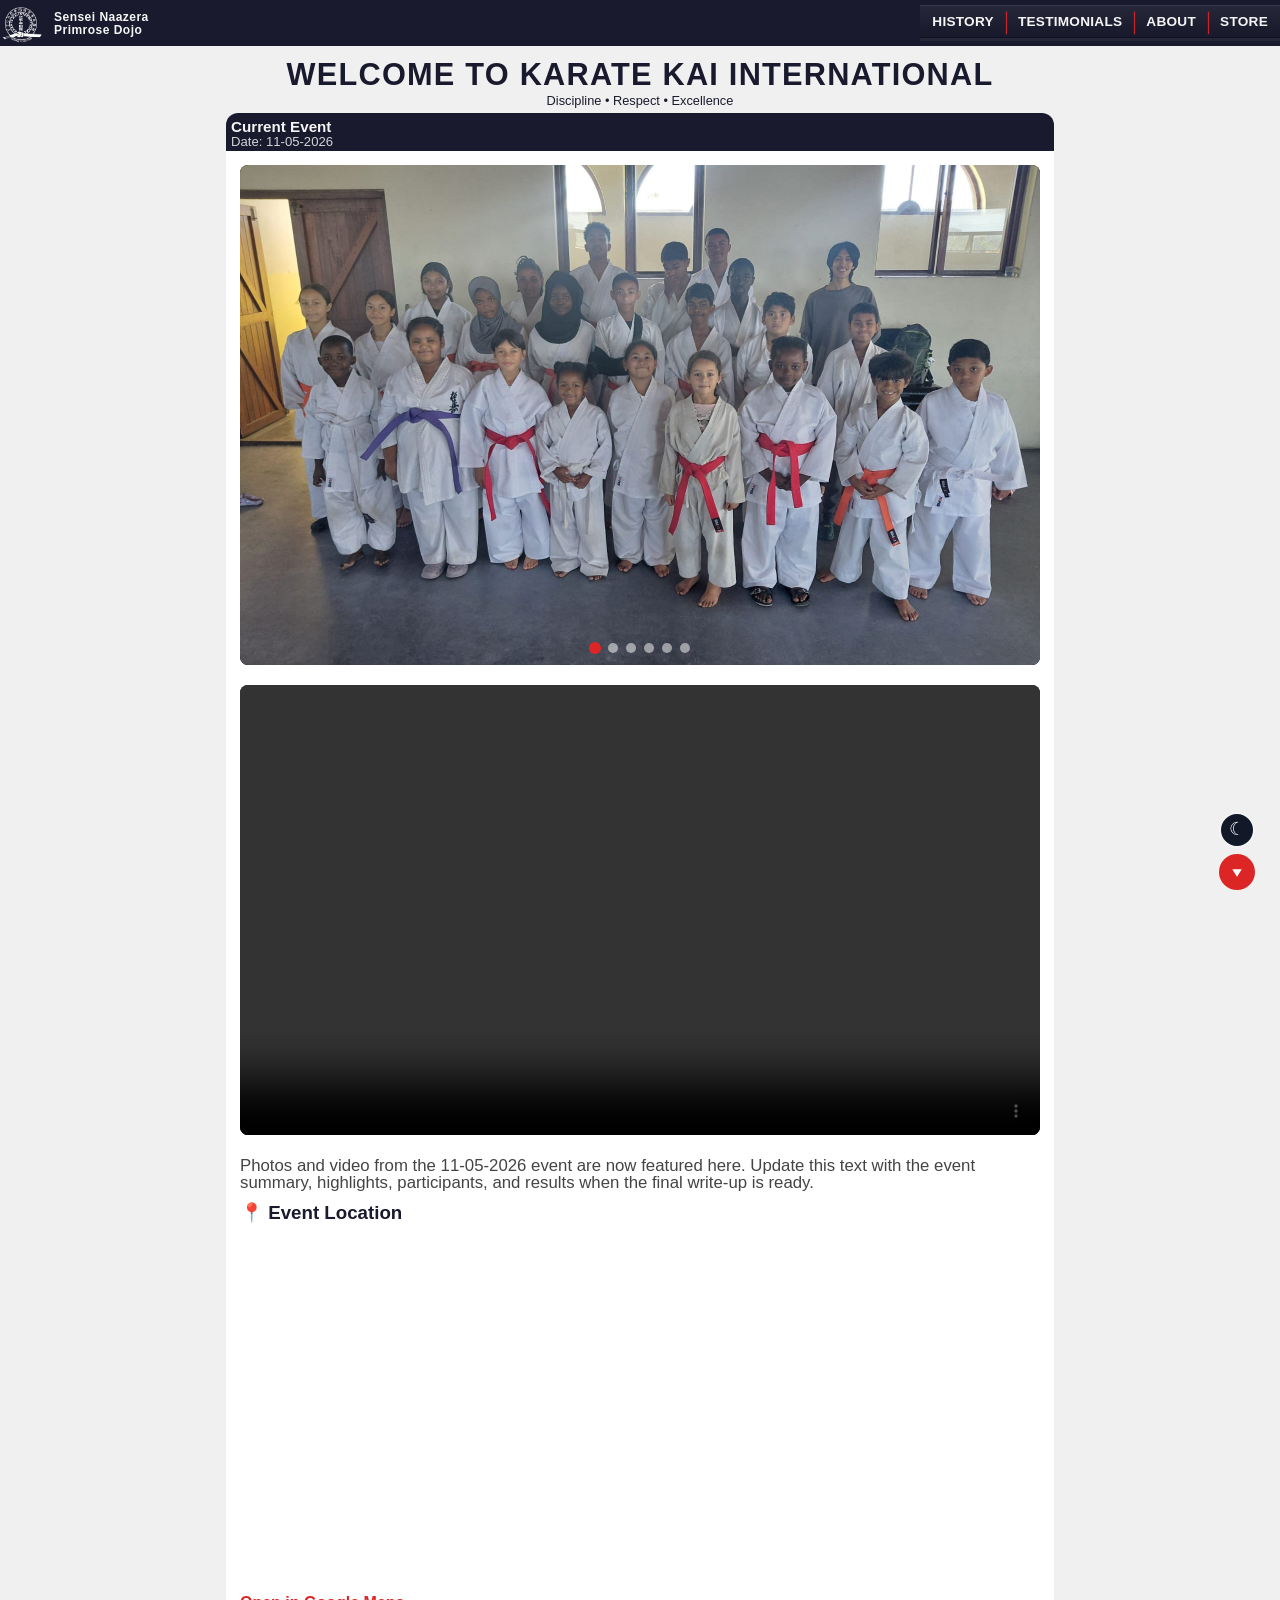
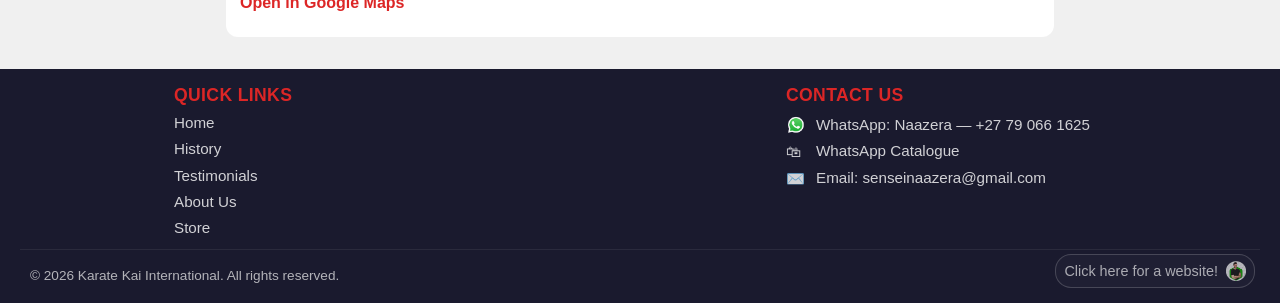
<file: index.html>
<!DOCTYPE html>
<html lang="en">
<head>
  <meta charset="UTF-8">
  <meta name="viewport" content="width=device-width, initial-scale=1.0">
  <meta name="description" content="Karate Kai International is a Cape Town dojo teaching karate, self-defence and discipline under Sensei Naazera Primrose. Discover classes, reviews, events, and training gear.">
  <meta name="keywords" content="Karate dojo, martial arts, Cape Town karate, Sensei Naazera Primrose, self defence, karate classes, dojo store, testimonials">
  <meta name="author" content="Karate Kai International">
  <meta name="robots" content="index, follow">
  <meta name="theme-color" content="#1a1a2e">
  <meta property="og:site_name" content="Karate Kai International">
  <meta property="og:type" content="website">
  <meta property="og:title" content="Home — Karate Kai International">
  <meta property="og:description" content="Karate Kai International is a Cape Town dojo teaching karate, self-defence and discipline under Sensei Naazera Primrose. Discover classes, reviews, events, and training gear.">
  <meta property="og:url" content="http://127.0.0.1:8000/index.html">
  <meta property="og:image" content="http://127.0.0.1:8000/Assets/logos/Dark%20mode%20browser%20tab%20logo.png">
  <meta name="twitter:card" content="summary_large_image">
  <meta name="twitter:title" content="Home — Karate Kai International">
  <meta name="twitter:description" content="Karate Kai International is a Cape Town dojo teaching karate, self-defence and discipline under Sensei Naazera Primrose. Discover classes, reviews, events, and training gear.">
  <link rel="preconnect" href="https://cdn.plyr.io">
  <title>Home — Karate Kai International</title>
  <link rel="icon" type="image/png" href="Assets/logos/Light%20mode%20browser%20tab%20logo.png" media="(prefers-color-scheme: light)">
  <link rel="icon" type="image/png" href="Assets/logos/Dark%20mode%20browser%20tab%20logo.png" media="(prefers-color-scheme: dark)">
  <!-- EDITOR: Change the <title> and site-name below to your dojo name -->
  <link rel="stylesheet" href="css/styles.css?v=29">
  <link rel="stylesheet" href="https://cdn.plyr.io/3.7.8/plyr.css">
  <script type="application/ld+json">
  {
    "@context": "https://schema.org",
    "@type": "SportsActivityLocation",
    "name": "Karate Kai International",
    "description": "Karate dojo teaching martial arts, self-defence, and discipline in Cape Town under Sensei Naazera Primrose.",
    "url": "http://127.0.0.1:8000/",
    "logo": "http://127.0.0.1:8000/Assets/logos/Dark%20mode%20browser%20tab%20logo.png",
    "sameAs": ["https://www.google.com/maps/place/karate+Kai+International/@-33.9837706,18.5485368,17z/"]
  }
  </script>
</head>
<body>

  <!-- ========== HEADER / NAV ========== -->
  <header class="site-header">
    <div class="header-container">
      <div class="site-identity">
        <a href="index.html" class="logo-area">
          <!-- EDITOR: Replace the src below with your logo file, e.g. Assets/logo.png -->
          <img src="Assets/logos/Dark%20mode%20browser%20tab%20logo.png" alt="Dojo Logo" onerror="this.style.display='none'">
          <span class="site-subname">Sensei Naazera Primrose&nbsp;Dojo</span>
        </a>
      </div>

      <button class="hamburger" aria-label="Toggle navigation">
        <span></span><span></span><span></span>
      </button>

      <nav class="main-nav">
        <ul>
          <li><a href="history.html">History</a></li>
          <li><a href="testimonials.html">Testimonials</a></li>
          <li><a href="about.html">About</a></li>
          <li><a href="store.html">Store</a></li>
        </ul>
      </nav>
    </div>
  </header>

  <!-- ========== HERO ========== -->
  <section class="hero">
    <!-- EDITOR: Change the dojo name and tagline below -->
    <h1>Welcome to Karate Kai International</h1>
    <p>Discipline • Respect • Excellence</p>
  </section>

  <!-- ========== CURRENT EVENTS ========== -->
  <main class="section">
    <!-- ===== EVENT 1 (copy this block for each new event) ===== -->
    <div class="current-event" id="event-1">
      <div class="event-header">
        <!-- EDITOR: Update the event title and date -->
        <h2>Current Event</h2>
        <p class="event-date">Date: 11-05-2026</p>
      </div>

      <div class="event-body">

        <!-- --- Image Carousel --- -->
        <div class="carousel">
          <div class="carousel-track">
            <div class="carousel-slide active">
              <img loading="lazy" decoding="async" src="Assets/events/Current%20events/11-05-2026/1.jpeg" alt="Event photo 1">
            </div>
            <div class="carousel-slide">
              <img loading="lazy" decoding="async" src="Assets/events/Current%20events/11-05-2026/2.jpeg" alt="Event photo 2">
            </div>
            <div class="carousel-slide">
              <img loading="lazy" decoding="async" src="Assets/events/Current%20events/11-05-2026/3.jpeg" alt="Event photo 3">
            </div>
            <div class="carousel-slide">
              <img loading="lazy" decoding="async" src="Assets/events/Current%20events/11-05-2026/4.jpeg" alt="Event photo 4">
            </div>
            <div class="carousel-slide">
              <img loading="lazy" decoding="async" src="Assets/events/Current%20events/11-05-2026/5.jpeg" alt="Event photo 5">
            </div>
            <div class="carousel-slide">
              <img loading="lazy" decoding="async" src="Assets/events/Current%20events/11-05-2026/6.jpeg" alt="Event photo 6">
            </div>
          </div>
          <button class="carousel-arrow prev" aria-label="Previous">&#10094;</button>
          <button class="carousel-arrow next" aria-label="Next">&#10095;</button>
          <div class="carousel-indicators"></div>
          <div class="carousel-pause-badge">⏸ Paused</div>
        </div>

        <!-- --- Video (optional) --- -->
        <div class="event-video">
          <video class="event-player" preload="metadata" controls>
            <source src="Assets/events/Current%20events/11-05-2026/event-video-web.mp4" type="video/mp4">
            Your browser does not support the video tag.
          </video>
        </div>
        <!-- Or embed a YouTube video:
        <div class="event-video">
          <iframe src="https://www.youtube.com/embed/VIDEO_ID" allowfullscreen></iframe>
        </div>
        -->

        <!-- --- Description --- -->
        <div class="event-description">
          <!-- EDITOR: Write a description of the event here -->
          <p>Photos and video from the 11-05-2026 event are now featured here. Update this text with the event summary, highlights, participants, and results when the final write-up is ready.</p>
        </div>

        <!-- --- Map --- -->
        <div class="event-map">
          <h3>📍 Event Location</h3>
          <div class="map-container">
            <iframe
              src="https://www.google.com/maps?q=-33.9837706,18.5485368&z=17&output=embed"
              loading="lazy"
              allowfullscreen
              title="Karate Kai International location map preview"></iframe>
          </div>
          <a class="map-link" href="https://www.google.com/maps/place/karate+Kai+International/@-33.9837706,18.5485368,17z/data=!4m16!1m9!3m8!1s0x1dcc452d8e6900ed:0x6f12b8112f2d7ecc!2skarate+Kai+International!8m2!3d-33.9837706!4d18.5485368!9m1!1b1!16s%2Fg%2F11xyq1lr5l!3m5!1s0x1dcc452d8e6900ed:0x6f12b8112f2d7ecc!8m2!3d-33.9837706!4d18.5485368!16s%2Fg%2F11xyq1lr5l!18m1!1e1?entry=ttu&g_ep=EgoyMDI2MDUxMy4wIKXMDSoASAFQAw%3D%3D" target="_blank" rel="noopener noreferrer">Open in Google Maps</a>
        </div>

      </div>
    </div>
    <!-- ===== END EVENT 1 ===== -->

  </main>

  <!-- ========== FOOTER ========== -->
  <footer class="site-footer">
    <div class="footer-container">
      <div class="footer-section">
        <h3>Quick Links</h3>
        <p><a href="index.html">Home</a></p>
        <p><a href="history.html">History</a></p>
        <p><a href="testimonials.html">Testimonials</a></p>
        <p><a href="about.html">About Us</a></p>
        <p><a href="store.html">Store</a></p>
      </div>

      <div class="footer-section">
        <h3>Contact Us</h3>
        <!-- WhatsApp link -->
        <a href="https://wa.me/27790661625?text=Hi%20Naazera%2C%20I%20found%20your%20website%20and%20would%20like%20to%20get%20in%20touch." class="contact-link" target="_blank" rel="noopener noreferrer">
          <img src="Assets/logos/WhatsApp%20logo.png" alt="" class="contact-icon contact-icon-image" aria-hidden="true">
          <span>WhatsApp: Naazera — +27 79 066 1625</span>
        </a>
        <a href="https://wa.me/c/27790661625" class="contact-link" target="_blank" rel="noopener noreferrer">
          <span class="contact-icon">🛍</span>
          <span>WhatsApp Catalogue</span>
        </a>
        <!-- EDITOR: Update the email address below -->
        <a href="mailto:senseinaazera@gmail.com?subject=Website%20Enquiry" class="contact-link">
          <span class="contact-icon">✉️</span>
          <span>Email: senseinaazera@gmail.com</span>
        </a>
      </div>
    </div>

    <div class="footer-bottom">
      <p>&copy; <script>document.write(new Date().getFullYear())</script> Karate Kai International. All rights reserved.</p>
      <div class="footer-link-block">
        <a href="https://www.ianmarais.com/" class="footer-logo-link" target="_blank" rel="noopener noreferrer" aria-label="Visit Ian Marais">
          <span class="footer-logo-frame">
            <span class="footer-link-text">Click here for a website!</span>
            <img src="Assets/partners/Ian Marais portfolio link.png" alt="Ian Marais" class="footer-logo-img">
          </span>
        </a>
      </div>
    </div>
  </footer>

  <!-- ========== SCROLL BUTTONS ========== -->
  <div class="floating-controls">
    <button id="themeToggle" class="theme-toggle-btn" aria-label="Switch to dark mode" title="Switch to dark mode">&#9790;</button>
    <button id="scrollToTop" class="scroll-btn" aria-label="Scroll to top">&#9650;</button>
    <button id="scrollToBottom" class="scroll-btn" aria-label="Scroll to bottom">&#9660;</button>
  </div>

  <script src="https://cdn.plyr.io/3.7.8/plyr.polyfilled.js" defer></script>
  <script src="js/main.js?v=6" defer></script>
</body>
</html>
</file>
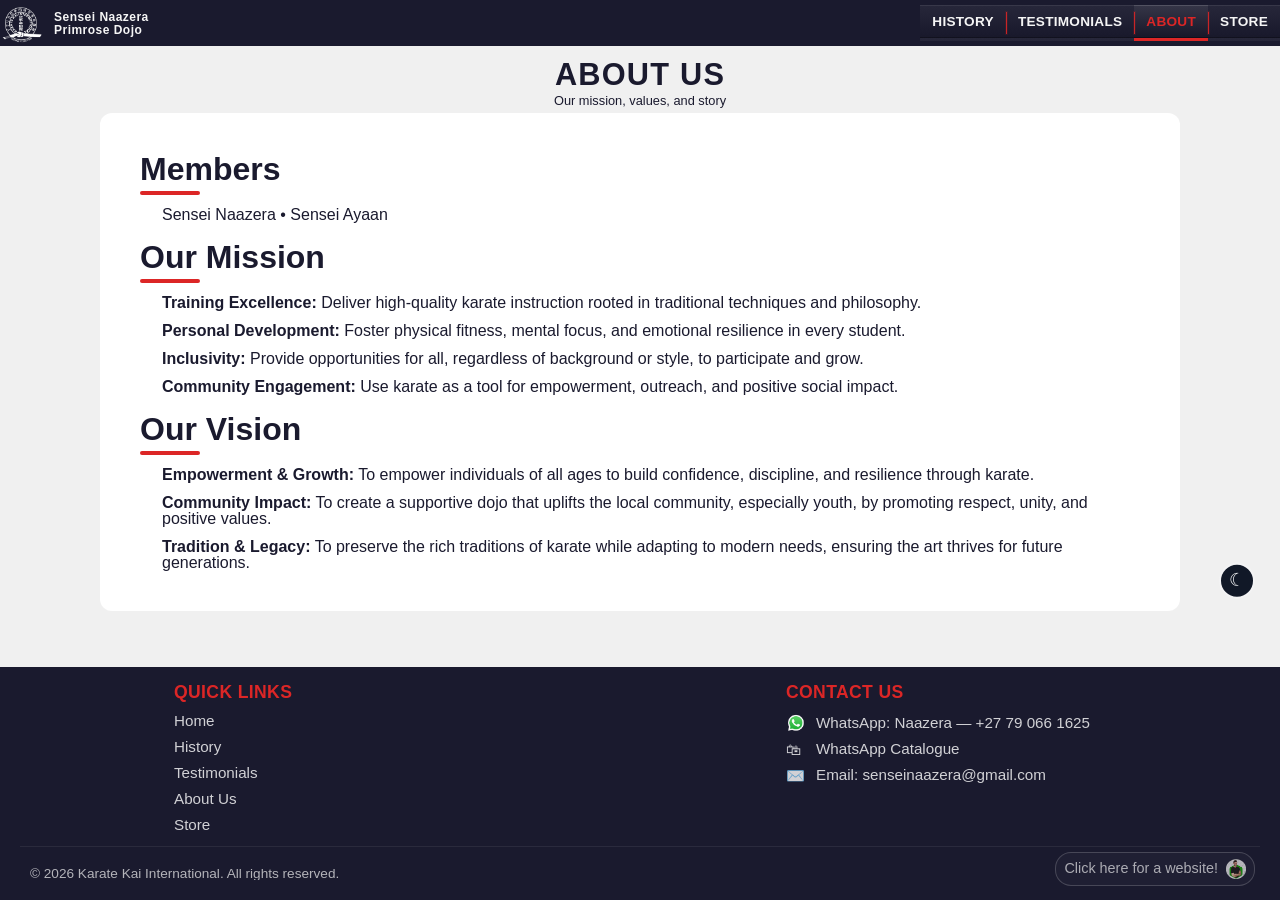
<file: about.html>
<!DOCTYPE html>
<html lang="en">
<head>
  <meta charset="UTF-8">
  <meta name="viewport" content="width=device-width, initial-scale=1.0">
  <meta name="description" content="Learn about Karate Kai International's coaching philosophy, Karate classes, and Sensei Naazera Primrose's martial arts expertise in Cape Town.">
  <meta name="keywords" content="Karate dojo about, dojo philosophy, Sensei Naazera Primrose, karate classes, martial arts training, Cape Town dojo">
  <meta name="author" content="Karate Kai International">
  <meta name="robots" content="index, follow">
  <meta name="theme-color" content="#1a1a2e">
  <meta property="og:site_name" content="Karate Kai International">
  <meta property="og:type" content="website">
  <meta property="og:title" content="About Us — Karate Kai International">
  <meta property="og:description" content="Learn about Karate Kai International's coaching philosophy, Karate classes, and Sensei Naazera Primrose's martial arts expertise in Cape Town.">
  <meta property="og:url" content="http://127.0.0.1:8000/about.html">
  <meta property="og:image" content="http://127.0.0.1:8000/Assets/logos/Dark%20mode%20browser%20tab%20logo.png">
  <meta name="twitter:card" content="summary_large_image">
  <meta name="twitter:title" content="About Us — Karate Kai International">
  <meta name="twitter:description" content="Learn about Karate Kai International's coaching philosophy, Karate classes, and Sensei Naazera Primrose's martial arts expertise in Cape Town.">
  <title>About Us — Karate Kai International</title>
  <link rel="icon" type="image/png" href="Assets/logos/Light%20mode%20browser%20tab%20logo.png" media="(prefers-color-scheme: light)">
  <link rel="icon" type="image/png" href="Assets/logos/Dark%20mode%20browser%20tab%20logo.png" media="(prefers-color-scheme: dark)">
  <link rel="stylesheet" href="css/styles.css?v=29">
  <script type="application/ld+json">
  {
    "@context": "https://schema.org",
    "@type": "SportsActivityLocation",
    "name": "Karate Kai International",
    "description": "Karate dojo teaching martial arts, self-defence, and discipline in Cape Town under Sensei Naazera Primrose.",
    "url": "http://127.0.0.1:8000/about.html",
    "logo": "http://127.0.0.1:8000/Assets/logos/Dark%20mode%20browser%20tab%20logo.png",
    "sameAs": ["https://www.google.com/maps/place/karate+Kai+International/@-33.9837706,18.5485368,17z/"]
  }
  </script>
</head>
<body>

  <!-- ========== HEADER / NAV ========== -->
  <header class="site-header">
    <div class="header-container">
      <div class="site-identity">
        <a href="index.html" class="logo-area">
          <img src="Assets/logos/Dark%20mode%20browser%20tab%20logo.png" alt="Dojo Logo" onerror="this.style.display='none'">
          <span class="site-subname">Sensei Naazera Primrose&nbsp;Dojo</span>
        </a>
      </div>

      <button class="hamburger" aria-label="Toggle navigation">
        <span></span><span></span><span></span>
      </button>

      <nav class="main-nav">
        <ul>
          <li><a href="history.html">History</a></li>
          <li><a href="testimonials.html">Testimonials</a></li>
          <li><a href="about.html" class="active">About</a></li>
          <li><a href="store.html">Store</a></li>
        </ul>
      </nav>
    </div>
  </header>

  <!-- ========== HERO ========== -->
  <section class="hero">
    <h1>About Us</h1>
    <p>Our mission, values, and story</p>
  </section>

  <!-- ========== ABOUT CONTENT ========== -->
  <main class="section">
    <div class="about-content">
      <section class="about-section">
        <h2 class="section-title">Members</h2>
        <ul class="about-list">
          <li>Sensei Naazera • Sensei Ayaan</li>
        </ul>
      </section>

      <section class="about-section">
        <h2 class="section-title">Our Mission</h2>
        <ul class="about-list">
          <li><strong>Training Excellence:</strong> Deliver high-quality karate instruction rooted in traditional techniques and philosophy.</li>
          <li><strong>Personal Development:</strong> Foster physical fitness, mental focus, and emotional resilience in every student.</li>
          <li><strong>Inclusivity:</strong> Provide opportunities for all, regardless of background or style, to participate and grow.</li>
          <li><strong>Community Engagement:</strong> Use karate as a tool for empowerment, outreach, and positive social impact.</li>
        </ul>
      </section>

      <section class="about-section">
        <h2 class="section-title">Our Vision</h2>
        <ul class="about-list">
          <li><strong>Empowerment &amp; Growth:</strong> To empower individuals of all ages to build confidence, discipline, and resilience through karate.</li>
          <li><strong>Community Impact:</strong> To create a supportive dojo that uplifts the local community, especially youth, by promoting respect, unity, and positive values.</li>
          <li><strong>Tradition &amp; Legacy:</strong> To preserve the rich traditions of karate while adapting to modern needs, ensuring the art thrives for future generations.</li>
        </ul>
      </section>
    </div>
  </main>

  <!-- ========== FOOTER ========== -->
  <footer class="site-footer">
    <div class="footer-container">
      <div class="footer-section">
        <h3>Quick Links</h3>
        <p><a href="index.html">Home</a></p>
        <p><a href="history.html">History</a></p>
        <p><a href="testimonials.html">Testimonials</a></p>
        <p><a href="about.html">About Us</a></p>
        <p><a href="store.html">Store</a></p>
      </div>

      <div class="footer-section">
        <h3>Contact Us</h3>
        <a href="https://wa.me/27790661625?text=Hi%20Naazera%2C%20I%20found%20your%20website%20and%20would%20like%20to%20get%20in%20touch." class="contact-link" target="_blank" rel="noopener noreferrer">
          <img src="Assets/logos/WhatsApp%20logo.png" alt="" class="contact-icon contact-icon-image" aria-hidden="true">
          <span>WhatsApp: Naazera — +27 79 066 1625</span>
        </a>
        <a href="https://wa.me/c/27790661625" class="contact-link" target="_blank" rel="noopener noreferrer">
          <span class="contact-icon">🛍</span>
          <span>WhatsApp Catalogue</span>
        </a>
        <a href="mailto:senseinaazera@gmail.com?subject=Website%20Enquiry" class="contact-link">
          <span class="contact-icon">✉️</span>
          <span>Email: senseinaazera@gmail.com</span>
        </a>
      </div>
    </div>

    <div class="footer-bottom">
      <p>&copy; <script>document.write(new Date().getFullYear())</script> Karate Kai International. All rights reserved.</p>
      <div class="footer-link-block">
        <a href="https://www.ianmarais.com/" class="footer-logo-link" target="_blank" rel="noopener noreferrer" aria-label="Visit Ian Marais">
          <span class="footer-logo-frame">
            <span class="footer-link-text">Click here for a website!</span>
            <img src="Assets/partners/Ian Marais portfolio link.png" alt="Ian Marais" class="footer-logo-img">
          </span>
        </a>
      </div>
    </div>
  </footer>

  <!-- ========== SCROLL BUTTONS ========== -->
  <div class="floating-controls">
    <button id="themeToggle" class="theme-toggle-btn" aria-label="Switch to dark mode" title="Switch to dark mode">&#9790;</button>
    <button id="scrollToTop" class="scroll-btn" aria-label="Scroll to top">&#9650;</button>
    <button id="scrollToBottom" class="scroll-btn" aria-label="Scroll to bottom">&#9660;</button>
  </div>

  <script src="js/main.js?v=6" defer></script>
</body>
</html>
</file>
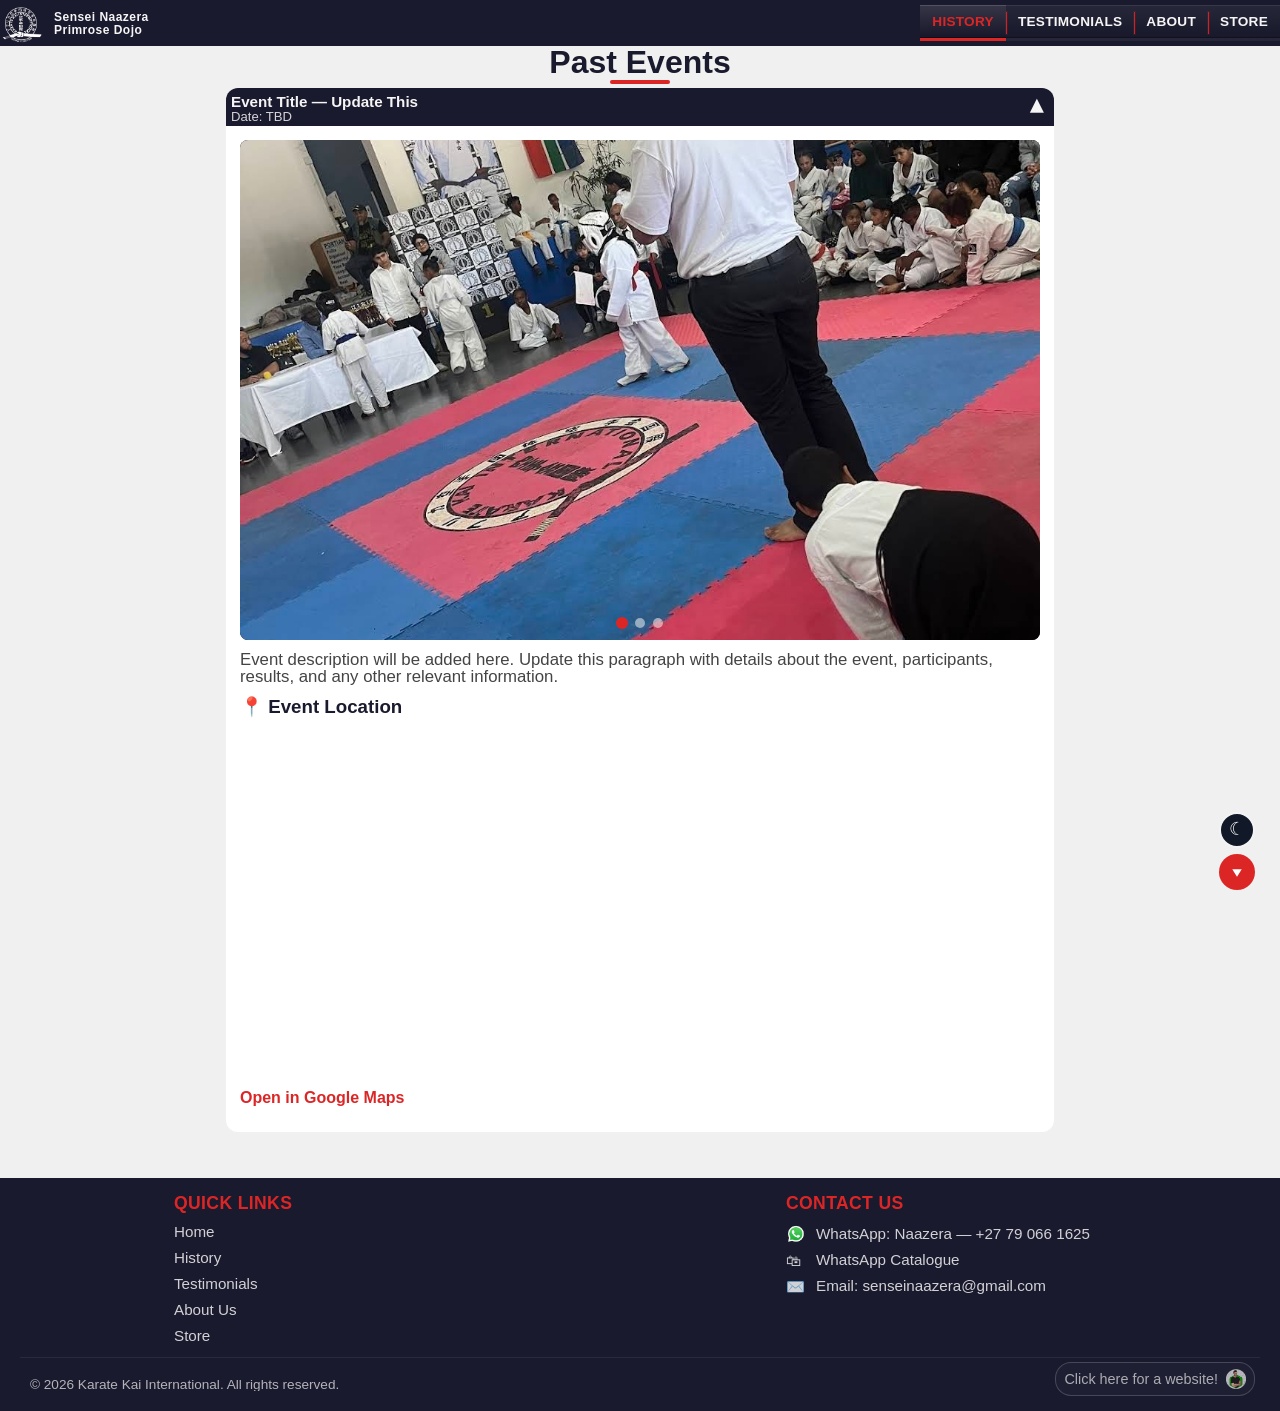
<file: history.html>
<!DOCTYPE html>
<html lang="en">
<head>
  <meta charset="UTF-8">
  <meta name="viewport" content="width=device-width, initial-scale=1.0">
  <meta name="description" content="Browse Karate Kai International's history of events, milestones, and kata achievements guided by Sensei Naazera Primrose.">
  <meta name="keywords" content="Karate history, dojo history, martial arts events, Sensei Naazera Primrose, Karate Kai International history">
  <meta name="author" content="Karate Kai International">
  <meta name="robots" content="index, follow">
  <meta name="theme-color" content="#1a1a2e">
  <meta property="og:site_name" content="Karate Kai International">
  <meta property="og:type" content="website">
  <meta property="og:title" content="History — Karate Kai International">
  <meta property="og:description" content="Browse Karate Kai International's history of events, milestones, and kata achievements guided by Sensei Naazera Primrose.">
  <meta property="og:url" content="http://127.0.0.1:8000/history.html">
  <meta property="og:image" content="http://127.0.0.1:8000/Assets/logos/Dark%20mode%20browser%20tab%20logo.png">
  <meta name="twitter:card" content="summary_large_image">
  <meta name="twitter:title" content="History — Karate Kai International">
  <meta name="twitter:description" content="Browse Karate Kai International's history of events, milestones, and kata achievements guided by Sensei Naazera Primrose.">
  <title>History — Karate Kai International</title>
  <link rel="icon" type="image/png" href="Assets/logos/Light%20mode%20browser%20tab%20logo.png" media="(prefers-color-scheme: light)">
  <link rel="icon" type="image/png" href="Assets/logos/Dark%20mode%20browser%20tab%20logo.png" media="(prefers-color-scheme: dark)">
  <link rel="stylesheet" href="css/styles.css?v=29">
  <script type="application/ld+json">
  {
    "@context": "https://schema.org",
    "@type": "SportsActivityLocation",
    "name": "Karate Kai International",
    "description": "Karate dojo teaching martial arts, self-defence, and discipline in Cape Town under Sensei Naazera Primrose.",
    "url": "http://127.0.0.1:8000/history.html",
    "logo": "http://127.0.0.1:8000/Assets/logos/Dark%20mode%20browser%20tab%20logo.png",
    "sameAs": ["https://www.google.com/maps/place/karate+Kai+International/@-33.9837706,18.5485368,17z/"]
  }
  </script>
</head>
<body>

  <!-- ========== HEADER / NAV ========== -->
  <header class="site-header">
    <div class="header-container">
      <div class="site-identity">
        <a href="index.html" class="logo-area">
          <img src="Assets/logos/Dark%20mode%20browser%20tab%20logo.png" alt="Dojo Logo" onerror="this.style.display='none'">
          <span class="site-subname">Sensei Naazera Primrose&nbsp;Dojo</span>
        </a>
      </div>

      <button class="hamburger" aria-label="Toggle navigation">
        <span></span><span></span><span></span>
      </button>

      <nav class="main-nav">
        <ul>
          <li><a href="history.html" class="active">History</a></li>
          <li><a href="testimonials.html">Testimonials</a></li>
          <li><a href="about.html">About</a></li>
          <li><a href="store.html">Store</a></li>
        </ul>
      </nav>
    </div>
  </header>

  <!-- ========== HISTORY EVENTS ========== -->
  <main class="section history-main">
    <h2 class="section-title history-section-title">Past Events</h2>

    <!--
      EDITOR INSTRUCTIONS — HOW TO MOVE AN EVENT FROM HOME TO HISTORY:
      ================================================================
      1. Copy the entire <div class="current-event" ...> ... </div> block from index.html.
       2. Move that event's media from the current-event area into Assets/events/History/Initial event images/ (or a dated folder under Assets/events/ if you prefer).
      3. Paste it below as the FIRST entry in this section (right after this comment).
      4. Change "current-event" to "history-event" in the class.
      5. Add a toggle-icon span inside the event-header:
           <span class="toggle-icon">&#9660;</span>
       6. Keep the event testimonials block and the event location block when archiving the event here.
       7. Copy the same testimonials into testimonials.html under the matching event date.
       8. Remove the event from index.html.
       9. The event will appear collapsed by default; visitors click the header to expand.

      TEMPLATE (copy and fill in):
      ─────────────────────────────
    -->

    <!-- === PASTE NEW HISTORY EVENTS HERE (most recent at top) === -->

    <div class="history-event expanded">
      <div class="event-header">
        <div>
          <h2>Event Title — Update This</h2>
          <p class="event-date">Date: TBD</p>
        </div>
        <span class="toggle-icon">&#9660;</span>
      </div>

      <div class="event-body">
        <div class="carousel">
          <div class="carousel-track">
            <div class="carousel-slide active">
              <img loading="lazy" decoding="async" src="Assets/events/History/Initial%20event%20images/WhatsApp%20Image%202026-04-01%20at%2012.18.17%20AM.jpeg" alt="Event photo 1">
            </div>
            <div class="carousel-slide">
              <img loading="lazy" decoding="async" src="Assets/events/History/Initial%20event%20images/WhatsApp%20Image%202026-04-01%20at%2012.18.18%20AM.jpeg" alt="Event photo 2">
            </div>
            <div class="carousel-slide">
              <img loading="lazy" decoding="async" src="Assets/events/History/Initial%20event%20images/WhatsApp%20Image%202026-04-01%20at%2012.18.18%20AM%20(1).jpeg" alt="Event photo 3">
            </div>
          </div>
          <button class="carousel-arrow prev" aria-label="Previous">&#10094;</button>
          <button class="carousel-arrow next" aria-label="Next">&#10095;</button>
          <div class="carousel-indicators"></div>
          <div class="carousel-pause-badge">⏸ Paused</div>
        </div>

        <div class="event-description">
          <p>Event description will be added here. Update this paragraph with details about the event, participants, results, and any other relevant information.</p>
        </div>

        <div class="event-map">
          <h3>📍 Event Location</h3>
          <div class="map-container">
            <iframe
              src="https://www.google.com/maps?q=-33.9837706,18.5485368&z=17&output=embed"
              loading="lazy"
              allowfullscreen
              title="Karate Kai International location map preview"></iframe>
          </div>
          <a class="map-link" href="https://www.google.com/maps/place/karate+Kai+International/@-33.9837706,18.5485368,17z/data=!4m16!1m9!3m8!1s0x1dcc452d8e6900ed:0x6f12b8112f2d7ecc!2skarate+Kai+International!8m2!3d-33.9837706!4d18.5485368!9m1!1b1!16s%2Fg%2F11xyq1lr5l!3m5!1s0x1dcc452d8e6900ed:0x6f12b8112f2d7ecc!8m2!3d-33.9837706!4d18.5485368!16s%2Fg%2F11xyq1lr5l!18m1!1e1?entry=ttu&g_ep=EgoyMDI2MDUxMy4wIKXMDSoASAFQAw%3D%3D" target="_blank" rel="noopener noreferrer">Open in Google Maps</a>
        </div>
      </div>
    </div>

  </main>

  <!-- ========== FOOTER ========== -->
  <footer class="site-footer">
    <div class="footer-container">
      <div class="footer-section">
        <h3>Quick Links</h3>
        <p><a href="index.html">Home</a></p>
        <p><a href="history.html">History</a></p>
        <p><a href="testimonials.html">Testimonials</a></p>
        <p><a href="about.html">About Us</a></p>
        <p><a href="store.html">Store</a></p>
      </div>

      <div class="footer-section">
        <h3>Contact Us</h3>
        <a href="https://wa.me/27790661625?text=Hi%20Naazera%2C%20I%20found%20your%20website%20and%20would%20like%20to%20get%20in%20touch." class="contact-link" target="_blank" rel="noopener noreferrer">
          <img src="Assets/logos/WhatsApp%20logo.png" alt="" class="contact-icon contact-icon-image" aria-hidden="true">
          <span>WhatsApp: Naazera — +27 79 066 1625</span>
        </a>
        <a href="https://wa.me/c/27790661625" class="contact-link" target="_blank" rel="noopener noreferrer">
          <span class="contact-icon">🛍</span>
          <span>WhatsApp Catalogue</span>
        </a>
        <a href="mailto:senseinaazera@gmail.com?subject=Website%20Enquiry" class="contact-link">
          <span class="contact-icon">✉️</span>
          <span>Email: senseinaazera@gmail.com</span>
        </a>
      </div>
    </div>

    <div class="footer-bottom">
      <p>&copy; <script>document.write(new Date().getFullYear())</script> Karate Kai International. All rights reserved.</p>
      <div class="footer-link-block">
        <a href="https://www.ianmarais.com/" class="footer-logo-link" target="_blank" rel="noopener noreferrer" aria-label="Visit Ian Marais">
          <span class="footer-logo-frame">
            <span class="footer-link-text">Click here for a website!</span>
            <img src="Assets/partners/Ian Marais portfolio link.png" alt="Ian Marais" class="footer-logo-img">
          </span>
        </a>
      </div>
    </div>
  </footer>

  <!-- ========== SCROLL BUTTONS ========== -->
  <div class="floating-controls">
    <button id="themeToggle" class="theme-toggle-btn" aria-label="Switch to dark mode" title="Switch to dark mode">&#9790;</button>
    <button id="scrollToTop" class="scroll-btn" aria-label="Scroll to top">&#9650;</button>
    <button id="scrollToBottom" class="scroll-btn" aria-label="Scroll to bottom">&#9660;</button>
  </div>

  <script src="js/main.js?v=6" defer></script>
</body>
</html>
</file>
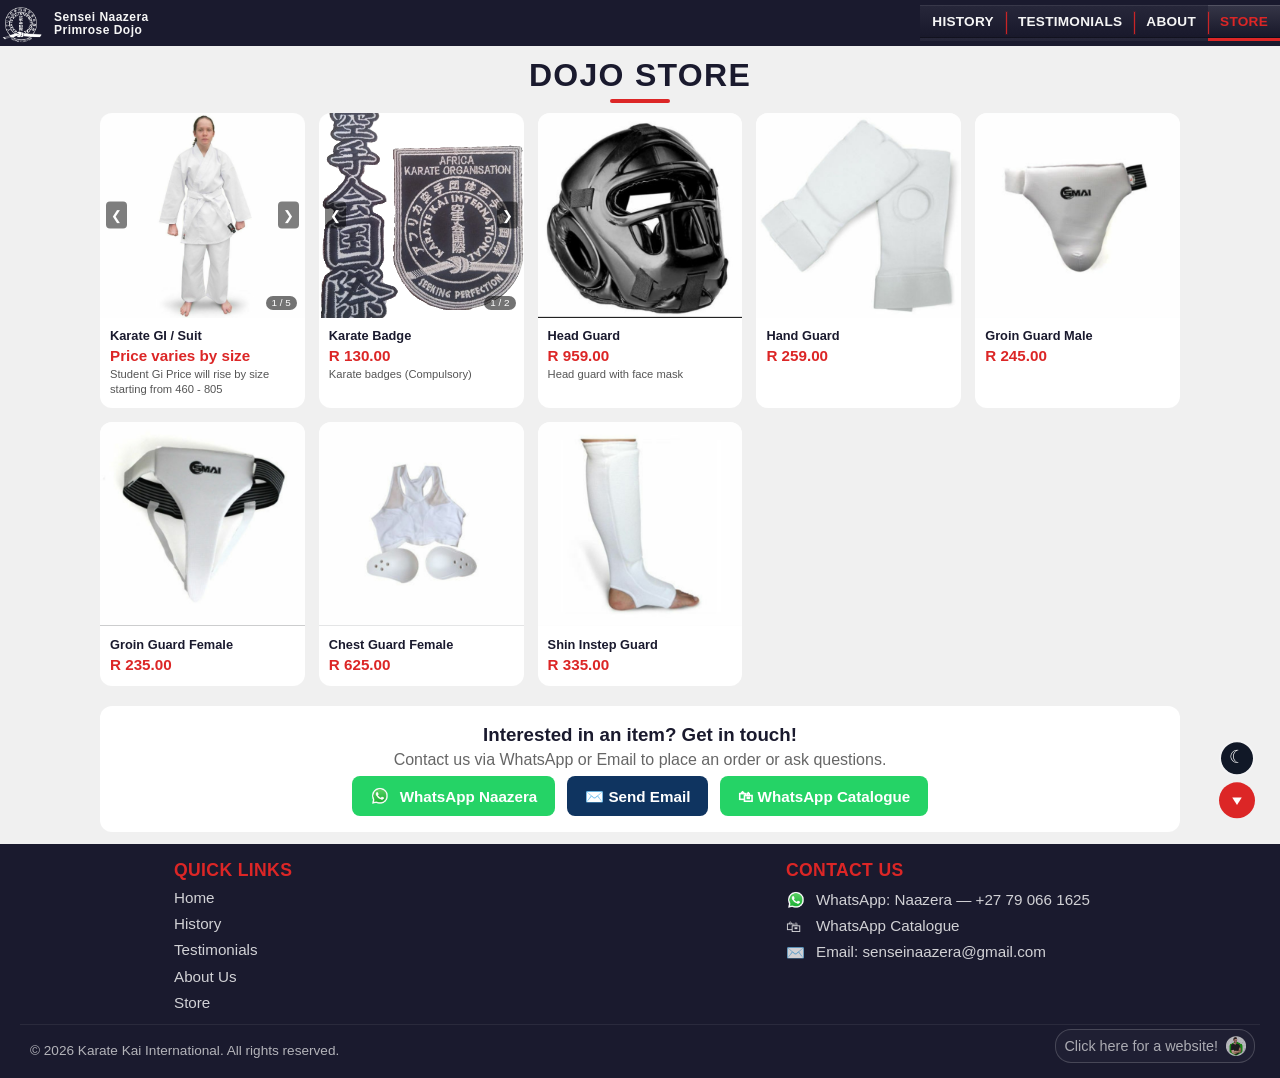
<file: store.html>
<!DOCTYPE html>
<html lang="en">
<head>
  <meta charset="UTF-8">
  <meta name="viewport" content="width=device-width, initial-scale=1.0">
  <meta name="description" content="Shop Karate Kai International's dojo store for uniforms, protective gear and martial arts accessories. Quality karate equipment for students and members.">
  <meta name="keywords" content="karate store, dojo shop, martial arts equipment, karate uniforms, protective gear, Sensei Naazera Primrose store">
  <meta name="author" content="Karate Kai International">
  <meta name="robots" content="index, follow">
  <meta name="theme-color" content="#1a1a2e">
  <meta property="og:site_name" content="Karate Kai International">
  <meta property="og:type" content="website">
  <meta property="og:title" content="Store — Karate Kai International">
  <meta property="og:description" content="Shop Karate Kai International's dojo store for uniforms, protective gear and martial arts accessories. Quality karate equipment for students and members.">
  <meta property="og:url" content="http://127.0.0.1:8000/store.html">
  <meta property="og:image" content="http://127.0.0.1:8000/Assets/logos/Dark%20mode%20browser%20tab%20logo.png">
  <meta name="twitter:card" content="summary_large_image">
  <meta name="twitter:title" content="Store — Karate Kai International">
  <meta name="twitter:description" content="Shop Karate Kai International's dojo store for uniforms, protective gear and martial arts accessories. Quality karate equipment for students and members.">
  <title>Store — Karate Kai International</title>
  <link rel="icon" type="image/png" href="Assets/logos/Light%20mode%20browser%20tab%20logo.png" media="(prefers-color-scheme: light)">
  <link rel="icon" type="image/png" href="Assets/logos/Dark%20mode%20browser%20tab%20logo.png" media="(prefers-color-scheme: dark)">
  <link rel="stylesheet" href="css/styles.css?v=29">
  <script type="application/ld+json">
  {
    "@context": "https://schema.org",
    "@type": "SportsActivityLocation",
    "name": "Karate Kai International",
    "description": "Karate dojo teaching martial arts, self-defence, and discipline in Cape Town under Sensei Naazera Primrose.",
    "url": "http://127.0.0.1:8000/store.html",
    "logo": "http://127.0.0.1:8000/Assets/logos/Dark%20mode%20browser%20tab%20logo.png",
    "sameAs": ["https://www.google.com/maps/place/karate+Kai+International/@-33.9837706,18.5485368,17z/"]
  }
  </script>
</head>
<body class="store-page">

  <!-- ========== HEADER / NAV ========== -->
  <header class="site-header">
    <div class="header-container">
      <div class="site-identity">
        <a href="index.html" class="logo-area">
          <img src="Assets/logos/Dark%20mode%20browser%20tab%20logo.png" alt="Dojo Logo" onerror="this.style.display='none'">
          <span class="site-subname">Sensei Naazera Primrose&nbsp;Dojo</span>
        </a>
      </div>

      <button class="hamburger" aria-label="Toggle navigation">
        <span></span><span></span><span></span>
      </button>

      <nav class="main-nav">
        <ul>
          <li><a href="history.html">History</a></li>
          <li><a href="testimonials.html">Testimonials</a></li>
          <li><a href="about.html">About</a></li>
          <li><a href="store.html" class="active">Store</a></li>
        </ul>
      </nav>
    </div>
  </header>

  <!-- ========== HERO ========== -->
  <section class="hero">
    <h1>Dojo Store</h1>
  </section>

  <!-- ========== STORE ITEMS ========== -->
  <main class="section">
    <div class="store-grid">

      <!-- === Karate GI / Suit (multi-image carousel) === -->
      <div class="store-item">
        <div class="store-carousel">
          <div class="store-slide active"><img loading="lazy" decoding="async" src="Assets/store/Suite%20images/Karate%20GI%20%E2%81%84%20suite%201.jpeg" alt="Karate GI / Suit 1"></div>
          <div class="store-slide"><img loading="lazy" decoding="async" src="Assets/store/Suite%20images/Karate%20GI%20%E2%81%84%20suite%202.jpeg" alt="Karate GI / Suit 2"></div>
          <div class="store-slide"><img loading="lazy" decoding="async" src="Assets/store/Suite%20images/Karate%20GI%20%E2%81%84%20suite%203.jpeg" alt="Karate GI / Suit 3"></div>
          <div class="store-slide store-slide-contain"><img loading="lazy" decoding="async" src="Assets/store/Suite%20images/Karate%20GI%20%E2%81%84%20suite%204.jpeg" alt="Karate GI / Suit 4" style="object-fit: contain; object-position: center; background: #fff;"></div>
          <div class="store-slide store-slide-contain"><img loading="lazy" decoding="async" src="Assets/store/Suite%20images/Karate%20GI%20%E2%81%84%20suite%205.jpeg" alt="Karate GI / Suit 5" style="object-fit: contain; object-position: center; background: #fff;"></div>
          <button class="store-carousel-arrow prev" aria-label="Previous">&#10094;</button>
          <button class="store-carousel-arrow next" aria-label="Next">&#10095;</button>
          <span class="store-carousel-counter">1 / 5</span>
        </div>
        <div class="store-item-info">
          <h3>Karate GI / Suit</h3>
          <p class="price">Price varies by size</p>
          <p class="item-description">Student Gi Price will rise by size starting from 460 - 805</p>
        </div>
      </div>

      <!-- === Karate Badge (multi-image carousel) === -->
      <div class="store-item">
        <div class="store-carousel">
          <div class="store-slide active"><img loading="lazy" decoding="async" src="Assets/store/Badge.png" alt="Karate Badge"></div>
          <div class="store-slide"><img loading="lazy" decoding="async" src="Assets/store/Shirt%20with%20badge.png" alt="Shirt with Karate Badge"></div>
          <button class="store-carousel-arrow prev" aria-label="Previous">&#10094;</button>
          <button class="store-carousel-arrow next" aria-label="Next">&#10095;</button>
          <span class="store-carousel-counter">1 / 2</span>
        </div>
        <div class="store-item-info">
          <h3>Karate Badge</h3>
          <p class="price">R 130.00</p>
          <p class="item-description">Karate badges (Compulsory)</p>
        </div>
      </div>

      <!-- === Head Guard === -->
      <div class="store-item">
        <div class="store-item-image">
          <img loading="lazy" decoding="async" src="Assets/store/Head%20guard.jpeg" alt="Head Guard">
        </div>
        <div class="store-item-info">
          <h3>Head Guard</h3>
          <p class="price">R 959.00</p>
          <p class="item-description">Head guard with face mask</p>
        </div>
      </div>

      <!-- === Hand Guard === -->
      <div class="store-item">
        <div class="store-item-image">
          <img loading="lazy" decoding="async" src="Assets/store/hand%20guard.jpeg" alt="Hand Guard">
        </div>
        <div class="store-item-info">
          <h3>Hand Guard</h3>
          <p class="price">R 259.00</p>
        </div>
      </div>

      <!-- === Groin Guard Male === -->
      <div class="store-item">
        <div class="store-item-image">
          <img loading="lazy" decoding="async" src="Assets/store/Groin%20guard%20male.jpeg" alt="Groin Guard Male">
        </div>
        <div class="store-item-info">
          <h3>Groin Guard Male</h3>
          <p class="price">R 245.00</p>
        </div>
      </div>

      <!-- === Groin Guard Female === -->
      <div class="store-item">
        <div class="store-item-image">
          <img loading="lazy" decoding="async" src="Assets/store/Groin%20guard%20female.jpeg" alt="Groin Guard Female">
        </div>
        <div class="store-item-info">
          <h3>Groin Guard Female</h3>
          <p class="price">R 235.00</p>
        </div>
      </div>

      <!-- === Chest Guard Female === -->
      <div class="store-item">
        <div class="store-item-image">
          <img loading="lazy" decoding="async" src="Assets/store/Chest%20guard%20female.jpeg" alt="Chest Guard Female">
        </div>
        <div class="store-item-info">
          <h3>Chest Guard Female</h3>
          <p class="price">R 625.00</p>
        </div>
      </div>

      <!-- === Shin Instep Guard === -->
      <div class="store-item">
        <div class="store-item-image">
          <img loading="lazy" decoding="async" src="Assets/store/Shin%20instep%20guard.jpeg" alt="Shin Instep Guard">
        </div>
        <div class="store-item-info">
          <h3>Shin Instep Guard</h3>
          <p class="price">R 335.00</p>
        </div>
      </div>

    </div>

    <!-- ========== STORE CONTACT ========== -->
    <div class="store-contact">
      <h3>Interested in an item? Get in touch!</h3>
      <p>Contact us via WhatsApp or Email to place an order or ask questions.</p>
      <div class="store-contact-links">
        <a href="https://wa.me/27790661625?text=Hi%20Naazera%2C%20I%27m%20interested%20in%20an%20item%20from%20your%20store." class="store-contact-btn whatsapp" target="_blank" rel="noopener noreferrer">
          <img src="Assets/logos/WhatsApp%20logo.png" alt="" class="store-contact-btn-icon" aria-hidden="true">
          <span>WhatsApp Naazera</span>
        </a>
        <!-- EDITOR: Update the email address below -->
        <a href="mailto:senseinaazera@gmail.com?subject=Store%20Enquiry" class="store-contact-btn email">
          ✉️ Send Email
        </a>
        <a href="https://wa.me/c/27790661625" class="store-contact-btn whatsapp" target="_blank" rel="noopener noreferrer">
          🛍 WhatsApp Catalogue
        </a>
      </div>
    </div>
  </main>

  <!-- ========== FOOTER ========== -->
  <footer class="site-footer">
    <div class="footer-container">
      <div class="footer-section">
        <h3>Quick Links</h3>
        <p><a href="index.html">Home</a></p>
        <p><a href="history.html">History</a></p>
        <p><a href="testimonials.html">Testimonials</a></p>
        <p><a href="about.html">About Us</a></p>
        <p><a href="store.html">Store</a></p>
      </div>

      <div class="footer-section">
        <h3>Contact Us</h3>
        <a href="https://wa.me/27790661625?text=Hi%20Naazera%2C%20I%20found%20your%20website%20and%20would%20like%20to%20get%20in%20touch." class="contact-link" target="_blank" rel="noopener noreferrer">
          <img src="Assets/logos/WhatsApp%20logo.png" alt="" class="contact-icon contact-icon-image" aria-hidden="true">
          <span>WhatsApp: Naazera — +27 79 066 1625</span>
        </a>
        <a href="https://wa.me/c/27790661625" class="contact-link" target="_blank" rel="noopener noreferrer">
          <span class="contact-icon">🛍</span>
          <span>WhatsApp Catalogue</span>
        </a>
        <a href="mailto:senseinaazera@gmail.com?subject=Website%20Enquiry" class="contact-link">
          <span class="contact-icon">✉️</span>
          <span>Email: senseinaazera@gmail.com</span>
        </a>
      </div>
    </div>

    <div class="footer-bottom">
      <p>&copy; <script>document.write(new Date().getFullYear())</script> Karate Kai International. All rights reserved.</p>
      <div class="footer-link-block">
        <a href="https://www.ianmarais.com/" class="footer-logo-link" target="_blank" rel="noopener noreferrer" aria-label="Visit Ian Marais">
          <span class="footer-logo-frame">
            <span class="footer-link-text">Click here for a website!</span>
            <img src="Assets/partners/Ian Marais portfolio link.png" alt="Ian Marais" class="footer-logo-img">
          </span>
        </a>
      </div>
    </div>
  </footer>

  <!-- ========== SCROLL BUTTONS ========== -->
  <div class="floating-controls">
    <button id="themeToggle" class="theme-toggle-btn" aria-label="Switch to dark mode" title="Switch to dark mode">&#9790;</button>
    <button id="scrollToTop" class="scroll-btn" aria-label="Scroll to top">&#9650;</button>
    <button id="scrollToBottom" class="scroll-btn" aria-label="Scroll to bottom">&#9660;</button>
  </div>

  <script src="js/main.js?v=6" defer></script>
</body>
</html>
</file>
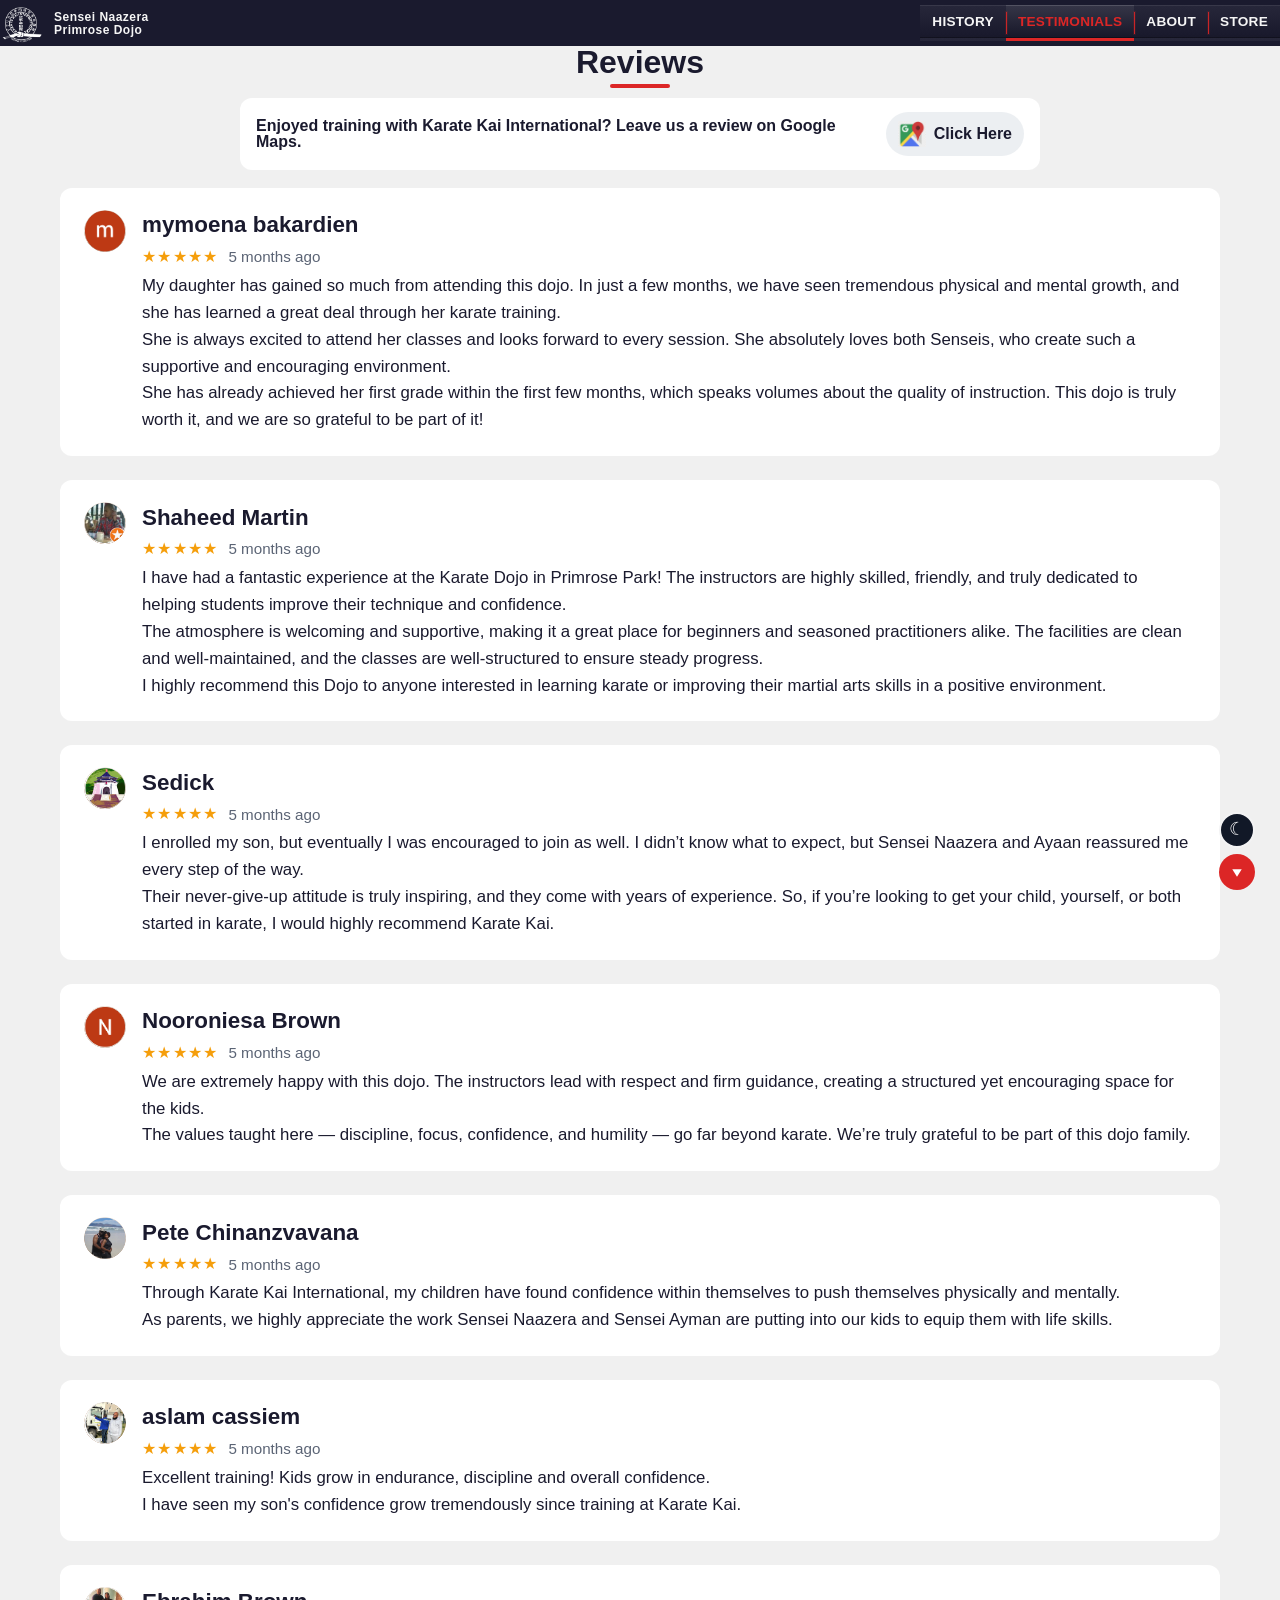
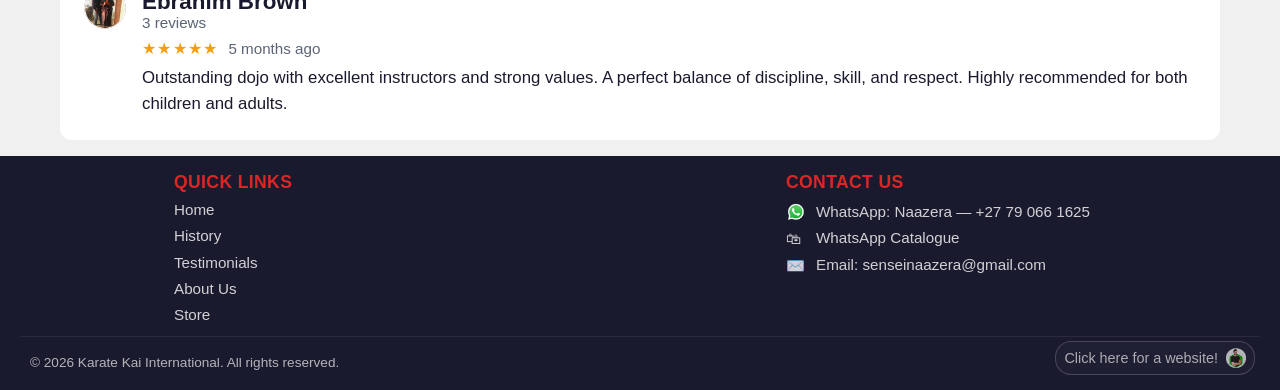
<file: testimonials.html>
<!DOCTYPE html>
<html lang="en">
<head>
  <meta charset="UTF-8">
  <meta name="viewport" content="width=device-width, initial-scale=1.0">
  <meta name="description" content="Read learner testimonials for Karate Kai International and discover why students recommend Sensei Naazera Primrose's karate coaching.">
  <meta name="keywords" content="karate testimonials, dojo reviews, student feedback, Sensei Naazera Primrose, martial arts testimonials">
  <meta name="author" content="Karate Kai International">
  <meta name="robots" content="index, follow">
  <meta name="theme-color" content="#1a1a2e">
  <meta property="og:site_name" content="Karate Kai International">
  <meta property="og:type" content="website">
  <meta property="og:title" content="Testimonials — Karate Kai International">
  <meta property="og:description" content="Read learner testimonials for Karate Kai International and discover why students recommend Sensei Naazera Primrose's karate coaching.">
  <meta property="og:url" content="http://127.0.0.1:8000/testimonials.html">
  <meta property="og:image" content="http://127.0.0.1:8000/Assets/logos/Dark%20mode%20browser%20tab%20logo.png">
  <meta name="twitter:card" content="summary_large_image">
  <meta name="twitter:title" content="Testimonials — Karate Kai International">
  <meta name="twitter:description" content="Read learner testimonials for Karate Kai International and discover why students recommend Sensei Naazera Primrose's karate coaching.">
  <title>Testimonials — Karate Kai International</title>
  <link rel="icon" type="image/png" href="Assets/logos/Light%20mode%20browser%20tab%20logo.png" media="(prefers-color-scheme: light)">
  <link rel="icon" type="image/png" href="Assets/logos/Dark%20mode%20browser%20tab%20logo.png" media="(prefers-color-scheme: dark)">
  <link rel="stylesheet" href="css/styles.css?v=29">
  <script type="application/ld+json">
  {
    "@context": "https://schema.org",
    "@type": "SportsActivityLocation",
    "name": "Karate Kai International",
    "description": "Karate dojo teaching martial arts, self-defence, and discipline in Cape Town under Sensei Naazera Primrose.",
    "url": "http://127.0.0.1:8000/testimonials.html",
    "logo": "http://127.0.0.1:8000/Assets/logos/Dark%20mode%20browser%20tab%20logo.png",
    "sameAs": ["https://www.google.com/maps/place/karate+Kai+International/@-33.9837706,18.5485368,17z/"]
  }
  </script>
</head>
<body>

  <!-- ========== HEADER / NAV ========== -->
  <header class="site-header">
    <div class="header-container">
      <div class="site-identity">
        <a href="index.html" class="logo-area">
          <img src="Assets/logos/Dark%20mode%20browser%20tab%20logo.png" alt="Dojo Logo" onerror="this.style.display='none'">
          <span class="site-subname">Sensei Naazera Primrose&nbsp;Dojo</span>
        </a>
      </div>

      <button class="hamburger" aria-label="Toggle navigation">
        <span></span><span></span><span></span>
      </button>

      <nav class="main-nav">
        <ul>
          <li><a href="history.html">History</a></li>
          <li><a href="testimonials.html" class="active">Testimonials</a></li>
          <li><a href="about.html">About</a></li>
          <li><a href="store.html">Store</a></li>
        </ul>
      </nav>
    </div>
  </header>

  <!-- ========== REVIEWS ========== -->
  <main class="section testimonials-main">
    <h2 class="section-title">Reviews</h2>

    <div class="reviews-cta" aria-label="Leave a review on Google Maps">
      <p>Enjoyed training with Karate Kai International? Leave us a review on Google Maps.</p>
      <a class="reviews-map-icon" href="https://www.google.com/maps/place/karate+Kai+International/@-33.9837706,18.5485368,624m/data=!3m1!1e3!4m18!1m9!3m8!1s0x1dcc452d8e6900ed:0x6f12b8112f2d7ecc!2skarate+Kai+International!8m2!3d-33.9837706!4d18.5485368!9m1!1b1!16s%2Fg%2F11xyq1lr5l!3m7!1s0x1dcc452d8e6900ed:0x6f12b8112f2d7ecc!8m2!3d-33.9837706!4d18.5485368!9m1!1b1!16s%2Fg%2F11xyq1lr5l!18m1!1e1?entry=ttu&g_ep=EgoyMDI2MDUxMy4wIKXMDSoASAFQAw%3D%3D" target="_blank" rel="noopener noreferrer" aria-label="Open Google Maps review page">
        <img loading="lazy" decoding="async" src="Assets/reviews/Google%20Maps%20logo.png" alt="Google Maps logo">
        <span>Click Here</span>
      </a>
    </div>

    <div class="reviews-board">
      <article class="review-card">
        <div class="review-avatar review-avatar-fallback" aria-hidden="true">
          <img loading="lazy" decoding="async" src="Assets/reviews/review-7-profile.png" alt="mymoena bakardien profile photo" onload="this.parentElement.classList.remove('review-avatar-fallback')" onerror="this.style.display='none'; this.parentElement.classList.add('review-avatar-fallback')">
          <span>MB</span>
        </div>
        <div class="review-card-content">
          <div class="review-card-header">
            <div>
              <h3>mymoena bakardien</h3>
            </div>
          </div>

          <div class="review-rating-row">
            <div class="review-stars" aria-label="5 out of 5 stars">★★★★★</div>
            <p class="review-age">5 months ago</p>
          </div>

          <p class="review-text">My daughter has gained so much from attending this dojo. In just a few months, we have seen tremendous physical and mental growth, and she has learned a great deal through her karate training.</p>
          <p class="review-text">She is always excited to attend her classes and looks forward to every session. She absolutely loves both Senseis, who create such a supportive and encouraging environment.</p>
          <p class="review-text">She has already achieved her first grade within the first few months, which speaks volumes about the quality of instruction. This dojo is truly worth it, and we are so grateful to be part of it!</p>
        </div>
      </article>

      <article class="review-card">
        <div class="review-avatar review-avatar-fallback" aria-hidden="true">
          <img loading="lazy" decoding="async" src="Assets/reviews/review-6-profile.png" alt="Shaheed Martin profile photo" onload="this.parentElement.classList.remove('review-avatar-fallback')" onerror="this.style.display='none'; this.parentElement.classList.add('review-avatar-fallback')">
          <span>SM</span>
        </div>
        <div class="review-card-content">
          <div class="review-card-header">
            <div>
              <h3>Shaheed Martin</h3>
            </div>
          </div>

          <div class="review-rating-row">
            <div class="review-stars" aria-label="5 out of 5 stars">★★★★★</div>
            <p class="review-age">5 months ago</p>
          </div>

          <p class="review-text">I have had a fantastic experience at the Karate Dojo in Primrose Park! The instructors are highly skilled, friendly, and truly dedicated to helping students improve their technique and confidence.</p>
          <p class="review-text">The atmosphere is welcoming and supportive, making it a great place for beginners and seasoned practitioners alike. The facilities are clean and well-maintained, and the classes are well-structured to ensure steady progress.</p>
          <p class="review-text">I highly recommend this Dojo to anyone interested in learning karate or improving their martial arts skills in a positive environment.</p>
        </div>
      </article>

      <article class="review-card">
        <div class="review-avatar review-avatar-fallback" aria-hidden="true">
          <img loading="lazy" decoding="async" src="Assets/reviews/review-5-profile.png" alt="Sedick profile photo" onload="this.parentElement.classList.remove('review-avatar-fallback')" onerror="this.style.display='none'; this.parentElement.classList.add('review-avatar-fallback')">
          <span>S</span>
        </div>
        <div class="review-card-content">
          <div class="review-card-header">
            <div>
              <h3>Sedick</h3>
            </div>
          </div>

          <div class="review-rating-row">
            <div class="review-stars" aria-label="5 out of 5 stars">★★★★★</div>
            <p class="review-age">5 months ago</p>
          </div>

          <p class="review-text">I enrolled my son, but eventually I was encouraged to join as well. I didn’t know what to expect, but Sensei Naazera and Ayaan reassured me every step of the way.</p>
          <p class="review-text">Their never-give-up attitude is truly inspiring, and they come with years of experience. So, if you’re looking to get your child, yourself, or both started in karate, I would highly recommend Karate Kai.</p>
        </div>
      </article>

      <article class="review-card">
        <div class="review-avatar review-avatar-fallback" aria-hidden="true">
          <img loading="lazy" decoding="async" src="Assets/reviews/review-4-profile.png" alt="Nooroniesa Brown profile photo" onload="this.parentElement.classList.remove('review-avatar-fallback')" onerror="this.style.display='none'; this.parentElement.classList.add('review-avatar-fallback')">
          <span>NB</span>
        </div>
        <div class="review-card-content">
          <div class="review-card-header">
            <div>
              <h3>Nooroniesa Brown</h3>
            </div>
          </div>

          <div class="review-rating-row">
            <div class="review-stars" aria-label="5 out of 5 stars">★★★★★</div>
            <p class="review-age">5 months ago</p>
          </div>

          <p class="review-text">We are extremely happy with this dojo. The instructors lead with respect and firm guidance, creating a structured yet encouraging space for the kids.</p>
          <p class="review-text">The values taught here — discipline, focus, confidence, and humility — go far beyond karate. We’re truly grateful to be part of this dojo family.</p>
        </div>
      </article>

      <article class="review-card">
        <div class="review-avatar review-avatar-fallback" aria-hidden="true">
          <img loading="lazy" decoding="async" src="Assets/reviews/review-3-profile.png" alt="Pete Chinanzvavana profile photo" onload="this.parentElement.classList.remove('review-avatar-fallback')" onerror="this.style.display='none'; this.parentElement.classList.add('review-avatar-fallback')">
          <span>PC</span>
        </div>
        <div class="review-card-content">
          <div class="review-card-header">
            <div>
              <h3>Pete Chinanzvavana</h3>
            </div>
          </div>

          <div class="review-rating-row">
            <div class="review-stars" aria-label="5 out of 5 stars">★★★★★</div>
            <p class="review-age">5 months ago</p>
          </div>

          <p class="review-text">Through Karate Kai International, my children have found confidence within themselves to push themselves physically and mentally.</p>
          <p class="review-text">As parents, we highly appreciate the work Sensei Naazera and Sensei Ayman are putting into our kids to equip them with life skills.</p>
        </div>
      </article>

      <article class="review-card">
        <div class="review-avatar review-avatar-fallback" aria-hidden="true">
          <img loading="lazy" decoding="async" src="Assets/reviews/review-2-profile.png" alt="aslam cassiem profile photo" onload="this.parentElement.classList.remove('review-avatar-fallback')" onerror="this.style.display='none'; this.parentElement.classList.add('review-avatar-fallback')">
          <span>AC</span>
        </div>
        <div class="review-card-content">
          <div class="review-card-header">
            <div>
              <h3>aslam cassiem</h3>
            </div>
          </div>

          <div class="review-rating-row">
            <div class="review-stars" aria-label="5 out of 5 stars">★★★★★</div>
            <p class="review-age">5 months ago</p>
          </div>

          <p class="review-text">Excellent training! Kids grow in endurance, discipline and overall confidence.</p>
          <p class="review-text">I have seen my son's confidence grow tremendously since training at Karate Kai.</p>
        </div>
      </article>

      <article class="review-card">
        <div class="review-avatar review-avatar-fallback" aria-hidden="true">
          <img loading="lazy" decoding="async" src="Assets/reviews/ebrahim-brown-profile.png" alt="Ebrahim Brown profile photo" onload="this.parentElement.classList.remove('review-avatar-fallback')" onerror="this.style.display='none'; this.parentElement.classList.add('review-avatar-fallback')">
          <span>EB</span>
        </div>
        <div class="review-card-content">
          <div class="review-card-header">
            <div>
              <h3>Ebrahim Brown</h3>
              <p class="review-count">3 reviews</p>
            </div>
          </div>

          <div class="review-rating-row">
            <div class="review-stars" aria-label="5 out of 5 stars">★★★★★</div>
            <p class="review-age">5 months ago</p>
          </div>

          <p class="review-text">Outstanding dojo with excellent instructors and strong values. A perfect balance of discipline, skill, and respect. Highly recommended for both children and adults.</p>
        </div>
      </article>
    </div>
  </main>

  <!-- ========== FOOTER ========== -->
  <footer class="site-footer">
    <div class="footer-container">
      <div class="footer-section">
        <h3>Quick Links</h3>
        <p><a href="index.html">Home</a></p>
        <p><a href="history.html">History</a></p>
        <p><a href="testimonials.html">Testimonials</a></p>
        <p><a href="about.html">About Us</a></p>
        <p><a href="store.html">Store</a></p>
      </div>

      <div class="footer-section">
        <h3>Contact Us</h3>
        <a href="https://wa.me/27790661625?text=Hi%20Naazera%2C%20I%20found%20your%20website%20and%20would%20like%20to%20get%20in%20touch." class="contact-link" target="_blank" rel="noopener noreferrer">
          <img src="Assets/logos/WhatsApp%20logo.png" alt="" class="contact-icon contact-icon-image" aria-hidden="true">
          <span>WhatsApp: Naazera — +27 79 066 1625</span>
        </a>
        <a href="https://wa.me/c/27790661625" class="contact-link" target="_blank" rel="noopener noreferrer">
          <span class="contact-icon">🛍</span>
          <span>WhatsApp Catalogue</span>
        </a>
        <a href="mailto:senseinaazera@gmail.com?subject=Website%20Enquiry" class="contact-link">
          <span class="contact-icon">✉️</span>
          <span>Email: senseinaazera@gmail.com</span>
        </a>
      </div>
    </div>

    <div class="footer-bottom">
      <p>&copy; <script>document.write(new Date().getFullYear())</script> Karate Kai International. All rights reserved.</p>
      <div class="footer-link-block">
        <a href="https://www.ianmarais.com/" class="footer-logo-link" target="_blank" rel="noopener noreferrer" aria-label="Visit Ian Marais">
          <span class="footer-logo-frame">
            <span class="footer-link-text">Click here for a website!</span>
            <img src="Assets/partners/Ian Marais portfolio link.png" alt="Ian Marais" class="footer-logo-img">
          </span>
        </a>
      </div>
    </div>
  </footer>

  <!-- ========== SCROLL BUTTONS ========== -->
  <div class="floating-controls">
    <button id="themeToggle" class="theme-toggle-btn" aria-label="Switch to dark mode" title="Switch to dark mode">&#9790;</button>
    <button id="scrollToTop" class="scroll-btn" aria-label="Scroll to top">&#9650;</button>
    <button id="scrollToBottom" class="scroll-btn" aria-label="Scroll to bottom">&#9660;</button>
  </div>

  <script src="js/main.js?v=6" defer></script>
</body>
</html>
</file>
<file: css/styles.css>
/* ============================================
   KARATE DOJO WEBSITE - MAIN STYLESHEET
   ============================================ */

/* ---------- CSS Variables (easy to customize) ---------- */
:root {
  --primary-color: #1a1a2e;
  --secondary-color: #dc2626;
  --accent-color: #0f3460;
  --text-color: #f5f5f5;
  --text-dark: #1a1a2e;
  --bg-light: #f0f0f0;
  --bg-dark: #16213e;
  --card-bg: #ffffff;
  --shadow: none;
  --transition: all 0.3s ease;
  --font-main: 'Segoe UI', Tahoma, Geneva, Verdana, sans-serif;
  --max-width: 1200px;
}

/* ---------- Reset & Base ---------- */
*,
*::before,
*::after {
  box-sizing: border-box;
  margin: 0;
  padding: 0;
}

html {
  min-height: 100%;
  scroll-behavior: smooth;
  background-color: var(--primary-color);
}

body {
  min-height: 100vh;
  min-height: 100dvh;
  display: flex;
  flex-direction: column;
  font-family: var(--font-main);
  color: var(--text-dark);
  background-color: var(--bg-light);
  line-height: 1.0;
}

h1,
h2,
h3,
h4,
h5,
h6 {
  margin-top: 0.2em;
  margin-bottom: 0.4em;
}

p,
li,
blockquote,
.section-note,
.event-description,
.testimonial-quote,
.footer-section p,
.store-contact p,
.contact-link,
.store-item-info .item-description,
.store-item-info .stock,
.about-content p,
.about-list li,
.history-list li {
  line-height: 1.0;
}

body.dark-mode {
  --primary-color: #0b1220;
  --secondary-color: #ef4444;
  --accent-color: #1d4ed8;
  --text-color: #f8fafc;
  --text-dark: #e2e8f0;
  --bg-light: #020617;
  --bg-dark: #0f172a;
  --card-bg: #111827;
  --shadow: none;
}

body.dark-mode .event-description,
body.dark-mode .partner-item p,
body.dark-mode .about-content .about-placeholder,
body.dark-mode .about-list {
  color: rgba(226, 232, 240, 0.82);
}

body.dark-mode .section-title,
body.dark-mode .store-item-info h3,
body.dark-mode .store-contact h3 {
  color: rgba(248, 250, 252, 0.94);
}

body.dark-mode .site-subname {
  color: #fff;
  background: transparent;
}

body.dark-mode .store-item-info .item-description,
body.dark-mode .store-item-info .stock,
body.dark-mode .store-contact p {
  color: rgba(226, 232, 240, 0.82);
}

body.dark-mode .partner-placeholder {
  border-color: rgba(248, 250, 252, 0.22);
  background: rgba(148, 163, 184, 0.08);
  color: rgba(226, 232, 240, 0.75);
}

body.dark-mode .map-placeholder {
  background: #1e293b;
  color: var(--text-dark);
}

body.dark-mode .section-note,
body.dark-mode .review-count,
body.dark-mode .review-age,
body.dark-mode .testimonial-meta,
body.dark-mode .contact-card p,
body.dark-mode .contact-notes p,
body.dark-mode .footer-section p,
body.dark-mode .footer-section a,
body.dark-mode .footer-bottom {
  color: rgba(226, 232, 240, 0.8);
}

body.dark-mode .current-event,
body.dark-mode .partners,
body.dark-mode .history-event,
body.dark-mode .review-card,
body.dark-mode .review-placeholder,
body.dark-mode .contact-card,
body.dark-mode .contact-notes,
body.dark-mode .about-content {
  background: #111c2f;
  border: 1px solid rgba(148, 163, 184, 0.16);
}

body.dark-mode .hero {
  background: transparent;
  border-bottom-color: transparent;
}

body.dark-mode .hero h1,
body.dark-mode .hero p,
body.dark-mode .event-testimonials h3,
body.dark-mode .event-map h3,
body.dark-mode .review-card-header h3,
body.dark-mode .review-placeholder-content h3,
body.dark-mode .contact-card h2,
body.dark-mode .contact-notes h2,
body.dark-mode .about-section .section-title {
  color: #f8fafc;
}

body.dark-mode .map-link,
body.dark-mode .reviews-map-icon {
  color: #f8fafc;
}

body.dark-mode .reviews-cta {
  background: #111c2f;
  border: 1px solid rgba(148, 163, 184, 0.16);
}

body.dark-mode .reviews-map-icon {
  background: rgba(59, 130, 246, 0.16);
}

body.dark-mode .reviews-map-icon:hover {
  background: rgba(239, 68, 68, 0.2);
}

body.dark-mode .review-text,
body.dark-mode .testimonial-quote {
  color: rgba(241, 245, 249, 0.96);
}

body.dark-mode .testimonial-card {
  background: rgba(37, 99, 235, 0.12);
  border-left-color: #f97316;
}

body.dark-mode .footer-section a:hover {
  color: #ffffff;
}

a {
  text-decoration: none;
  color: inherit;
}

img {
  max-width: 100%;
  height: auto;
  display: block;
}

ul {
  list-style: none;
}

/* ---------- Header / Navigation ---------- */
.site-header {
  background: var(--primary-color);
  padding: 0;
  position: sticky;
  top: 0;
  z-index: 1000;
  box-shadow: none;
}

.header-container {
  width: 100%;
  max-width: none;
  margin: 0 auto;
  display: flex;
  align-items: center;
  justify-content: space-between;
  gap: 16px;
  padding: 0;
  min-height: auto;
  height: auto;
}

.site-identity {
  display: flex;
  flex-direction: column;
  align-items: flex-start;
  gap: 2px;
  min-width: 0;
  flex: 0 1 220px;
}

.logo-area {
  display: flex;
  align-items: center;
  gap: 12px;
  padding: 0;
  max-width: 100%;
}

.site-branding {
  display: flex;
  flex-direction: column;
  gap: 0;
  min-width: 0;
}

.logo-area img {
  width: clamp(40px, 5vw, 50px);
  height: clamp(40px, 5vw, 50px);
  aspect-ratio: 1 / 1;
  object-fit: contain;
  flex: 0 0 auto;
}

.site-name {
  color: var(--text-color);
  font-size: 1.3rem;
  font-weight: 700;
  letter-spacing: 0.02em;
  text-transform: uppercase;
}

.site-subname {
  color: var(--text-color);
  background: transparent;
  border-radius: 0;
  padding: 0;
  font-size: 0.75rem;
  font-weight: 600;
  letter-spacing: 0.04em;
  text-transform: none;
  line-height: 1.1;
  white-space: normal;
  max-width: 100%;
  overflow-wrap: anywhere;
}

/* Navigation */
.main-nav {
  display: flex;
  align-items: center;
  justify-content: center;
  height: auto;
  min-height: 0;
  padding: 0;
}

.main-nav ul {
  display: flex;
  gap: 0;
  align-items: center;
  height: auto;
  margin: 0;
  padding: 0;
}

.main-nav li {
  position: relative;
}

.main-nav li + li::before {
  content: '';
  position: absolute;
  left: 0;
  top: 0;
  bottom: 0;
  width: 1px;
  background: rgba(220, 38, 38, 0.9);
  box-shadow: 0 0 0 1px rgba(220, 38, 38, 0.12);
}

.main-nav a {
  display: flex;
  align-items: center;
  justify-content: center;
  height: auto;
  min-height: 40px;
  padding: 0 14px;
  box-sizing: border-box;
  color: var(--text-color);
  font-weight: 600;
  text-transform: uppercase;
  font-size: 0.82rem;
  letter-spacing: 0.02em;
  transition: var(--transition);
  border-bottom: 3px solid transparent;
  background: linear-gradient(180deg, rgba(255, 255, 255, 0.06), rgba(0, 0, 0, 0.08));
  box-shadow: inset 0 1px 0 rgba(255, 255, 255, 0.08), inset 0 -1px 0 rgba(0, 0, 0, 0.28);
}

.main-nav a:hover,
.main-nav a.active {
  background: linear-gradient(180deg, rgba(255, 255, 255, 0.12), rgba(0, 0, 0, 0.12));
  border-bottom-color: var(--secondary-color);
  color: var(--secondary-color);
  box-shadow: inset 0 1px 0 rgba(255, 255, 255, 0.14), inset 0 -1px 0 rgba(0, 0, 0, 0.34);
}

@media (min-width: 900px) {
  .header-container {
    gap: 12px;
  }

  .logo-area {
    padding-top: 4px;
  }

  .logo-area img {
    width: clamp(32px, 4vw, 42px);
    height: clamp(32px, 4vw, 42px);
  }

  .site-subname {
    padding: 2px 0 4px;
  }

  .main-nav a {
    min-height: 36px;
    padding: 0 12px;
    font-size: 0.85rem;
  }

  .main-nav li + li::before {
    top: 7px;
    bottom: 7px;
  }

  .event-header {
    padding: 6px 10px;
  }

  .event-header h2 {
    margin-bottom: 3px;
  }
}

/* Hamburger (mobile) */
.hamburger {
  display: none;
  flex-direction: column;
  gap: 5px;
  cursor: pointer;
  padding: 10px;
  background: none;
  border: none;
}

.hamburger span {
  display: block;
  width: 25px;
  height: 3px;
  background: var(--text-color);
  border-radius: 2px;
  transition: var(--transition);
}

/* ---------- Hero Section ---------- */
.hero {
  background: transparent;
  color: var(--text-dark);
  text-align: center;
  min-height: 0;
  padding: 6px 20px 4px;
  display: flex;
  flex-direction: column;
  align-items: center;
  justify-content: center;
  gap: 2px;
  border-bottom: none;
}

.hero h1 {
  font-size: clamp(1.8rem, 2.4vw, 2rem);
  margin-bottom: 0;
  text-transform: uppercase;
  letter-spacing: 0.04em;
  line-height: 1.08;
  color: var(--text-dark);
  font-family: var(--font-main);
  font-weight: 800;
}

.store-page .hero h1::after,
.contact-page .hero h1::after {
  content: '';
  display: block;
  width: 60px;
  height: 4px;
  background: var(--secondary-color);
  margin: 6px auto 0;
  border-radius: 2px;
}

.hero p {
  font-size: clamp(0.72rem, 1vw, 0.85rem);
  color: var(--text-dark);
  opacity: 1;
  line-height: 1.2;
  font-family: var(--font-main);
}

/* ---------- Section Styles ---------- */
.section {
  max-width: var(--max-width);
  margin: 0 auto;
  padding: 12px 20px 16px;
}

.hero + .section {
  padding-top: 0;
}

.section-title {
  text-align: center;
  font-size: 2rem;
  margin-top: 0;
  margin-bottom: 10px;
  color: var(--primary-color);
  position: relative;
}

.section-title::after {
  content: '';
  display: block;
  width: 60px;
  height: 4px;
  background: var(--secondary-color);
  margin: 6px auto 0;
  border-radius: 2px;
}

.history-section-title {
  font-size: 2rem;
}

.history-main {
  padding-top: 0;
}

.testimonials-main {
  padding-top: 0;
}

.history-main .history-section-title {
  margin-top: 0;
  margin-bottom: 4px;
}

.history-main .history-section-title::after {
  margin-top: 2px;
}

/* ---------- Current Event Section ---------- */
.current-event {
  background: var(--card-bg);
  border-radius: 12px;
  box-shadow: var(--shadow);
  overflow: hidden;
  margin-bottom: 16px;
}

.event-header {
  background: var(--primary-color);
  color: var(--text-color);
  padding: 3px 5px;
}

.event-header h2 {
  font-size: 0.95rem;
  margin-bottom: 1px;
}

.event-header .event-date {
  font-size: 0.82rem;
  opacity: 0.85;
}

.event-body {
  padding: 14px;
}

/* ---------- Image Carousel ---------- */
.carousel {
  position: relative;
  width: 100%;
  max-width: 800px;
  margin: 0 auto 12px;
  border-radius: 8px;
  overflow: hidden;
  background: #000;
  aspect-ratio: 16 / 10;
}

.carousel-track {
  position: relative;
  width: 100%;
  height: 100%;
}

.carousel-slide {
  position: absolute;
  top: 0;
  left: 0;
  width: 100%;
  height: 100%;
  opacity: 0;
  transition: opacity 0.6s ease;
}

.carousel-slide.active {
  opacity: 1;
}

.carousel-slide img {
  width: 100%;
  height: 100%;
  object-fit: cover;
  cursor: pointer;
}

/* Carousel Arrows */
.carousel-arrow {
  position: absolute;
  top: 50%;
  transform: translateY(-50%);
  background: rgba(0, 0, 0, 0.5);
  color: #fff;
  border: none;
  padding: 15px 12px;
  font-size: 1.4rem;
  cursor: pointer;
  z-index: 10;
  transition: var(--transition);
  opacity: 0;
  border-radius: 4px;
}

.carousel.paused .carousel-arrow {
  opacity: 1;
}

.carousel-arrow:hover {
  background: rgba(0, 0, 0, 0.8);
}

.carousel-arrow.prev {
  left: 10px;
}

.carousel-arrow.next {
  right: 10px;
}

/* Carousel Indicators */
.carousel-indicators {
  position: absolute;
  bottom: 12px;
  left: 50%;
  transform: translateX(-50%);
  display: flex;
  gap: 8px;
  z-index: 10;
}

.carousel-dot {
  width: 10px;
  height: 10px;
  border-radius: 50%;
  background: rgba(255, 255, 255, 0.5);
  border: none;
  cursor: pointer;
  transition: var(--transition);
}

.carousel-dot.active {
  background: var(--secondary-color);
  transform: scale(1.2);
}

/* Paused indicator */
.carousel-status-tray {
  position: absolute;
  top: 12px;
  right: 12px;
  display: flex;
  align-items: center;
  gap: 8px;
  z-index: 20;
  pointer-events: none;
}

.carousel-pause-badge {
  position: static;
  background: rgba(0, 0, 0, 0.6);
  color: #fff;
  padding: 5px 12px;
  border-radius: 4px;
  font-size: 0.8rem;
  display: none;
}

.carousel.paused .carousel-pause-badge {
  display: block;
}

/* ---------- Event Video ---------- */
.event-video {
  max-width: 800px;
  margin: 20px auto;
}

.event-video video,
.event-video iframe {
  width: 100%;
  border-radius: 8px;
  aspect-ratio: 16 / 9;
}

.event-player {
  width: 100%;
  aspect-ratio: 16 / 9;
  background: #000;
}

.event-video .plyr {
  border-radius: 8px;
  overflow: hidden;
}

/* ---------- Event Description ---------- */
.event-description {
  max-width: 800px;
  margin: 12px auto;
  font-size: 1.05rem;
  line-height: 1.8;
  color: #444;
}

/* ---------- Event Testimonials ---------- */
.event-testimonials {
  max-width: 800px;
  margin: 18px auto 12px;
}

.event-testimonials h3 {
  margin-bottom: 10px;
  color: var(--primary-color);
}

.section-note {
  margin-bottom: 14px;
  color: #5b6475;
  font-size: 0.95rem;
  line-height: 1.5;
}

.testimonials-list {
  display: grid;
  gap: 14px;
}

.testimonial-card {
  background: rgba(15, 52, 96, 0.08);
  border-left: 4px solid var(--secondary-color);
  border-radius: 10px;
  padding: 18px 20px;
}

.testimonial-quote {
  color: var(--text-dark);
  font-size: 1rem;
  line-height: 1.7;
}

.testimonial-meta {
  margin-top: 10px;
  color: #5b6475;
  font-size: 0.95rem;
  font-weight: 600;
}

/* ---------- Map Section ---------- */
.event-map {
  max-width: 800px;
  margin: 12px auto;
}

.event-map h3 {
  margin-bottom: 10px;
  color: var(--primary-color);
}

.map-container {
  border-radius: 8px;
  overflow: hidden;
  box-shadow: var(--shadow);
}

.map-container iframe {
  width: 100%;
  height: 350px;
  border: none;
}

.map-placeholder {
  min-height: 350px;
  display: flex;
  align-items: center;
  justify-content: center;
  padding: 24px;
  background: rgba(15, 52, 96, 0.12);
  color: var(--primary-color);
  font-weight: 600;
  text-align: center;
}

.map-link {
  display: inline-block;
  margin-top: 10px;
  color: var(--secondary-color);
  font-weight: 600;
  transition: var(--transition);
}

.map-link:hover {
  text-decoration: underline;
}

.map-link-placeholder {
  cursor: default;
}

.map-link-placeholder:hover {
  text-decoration: none;
}

/* Resume countdown overlay for carousels */
.carousel .resume-timer {
  position: static;
  background: rgba(0, 0, 0, 0.35);
  color: #fff;
  padding: 6px 10px;
  border-radius: 14px;
  font-size: 0.85rem;
  -webkit-backdrop-filter: blur(4px);
  backdrop-filter: blur(4px);
  min-width: 46px;
  text-align: center;
}

/* ---------- Partners Section ---------- */
.partners {
  background: var(--card-bg);
  border-radius: 12px;
  box-shadow: var(--shadow);
  padding: 24px 24px 18px;
  margin-bottom: 12px;
}

.partners-grid {
  display: grid;
  grid-template-columns: repeat(auto-fit, minmax(150px, 1fr));
  gap: 18px;
  align-items: center;
  justify-items: center;
}

.partner-item {
  text-align: center;
  transition: var(--transition);
}

.partner-item:hover {
  transform: scale(1.05);
}

.partner-item img {
  max-height: 80px;
  width: auto;
  margin: 0 auto 10px;
  filter: grayscale(40%);
  transition: var(--transition);
}

.partner-placeholder {
  width: 100%;
  max-width: 140px;
  aspect-ratio: 16 / 9;
  margin: 0 auto 10px;
  display: flex;
  align-items: center;
  justify-content: center;
  border: 2px dashed rgba(26, 26, 46, 0.25);
  border-radius: 10px;
  background: rgba(15, 52, 96, 0.06);
  color: rgba(26, 26, 46, 0.6);
  font-weight: 700;
  text-transform: uppercase;
   letter-spacing: 0.03em;
}

.partner-item:hover img {
  filter: grayscale(0%);
}

.partner-item p {
  font-size: 0.85rem;
  color: #666;
  font-weight: 600;
}

/* ---------- Footer ---------- */
.site-footer {
  background: var(--primary-color);
  color: var(--text-color);
  padding: 14px 20px 10px;
  margin-top: auto;
}

.footer-container {
  max-width: var(--max-width);
  margin: 0 auto;
  display: grid;
  grid-template-columns: repeat(2, minmax(0, 1fr));
  justify-items: center;
  align-items: start;
  gap: 24px;
}

.footer-section {
  min-width: 0;
  width: 100%;
  max-width: 320px;
}

.footer-section h3 {
  font-size: 1.1rem;
  margin-bottom: 8px;
  color: var(--secondary-color);
  text-transform: uppercase;
   letter-spacing: 0.02em;
}

.footer-section p,
.footer-section a {
  font-size: 0.95rem;
  line-height: 1.45;
  color: rgba(255, 255, 255, 0.8);
}

.footer-section p + p {
  margin-top: 4px;
}

.footer-section a:hover {
  color: var(--secondary-color);
}

.contact-link {
  display: flex;
  align-items: center;
  gap: 10px;
  padding: 2px 0;
  transition: var(--transition);
}

.contact-link svg,
.contact-link .contact-icon {
  flex-shrink: 0;
  width: 20px;
  height: 20px;
}

.contact-icon-image {
  object-fit: contain;
  display: block;
}

.footer-bottom {
  position: relative;
  display: flex;
  justify-content: center;
  align-items: center;
  flex-wrap: nowrap;
  gap: 12px;
  text-align: center;
  padding-top: 10px;
  margin-top: 10px;
  border-top: 1px solid rgba(255, 255, 255, 0.1);
  font-size: clamp(0.65rem, 1.2vw, 0.85rem);
  opacity: 0.7;
  min-height: 44px;
}

.footer-bottom p {
  position: absolute;
  left: 10px;
  right: 120px;
  margin: 0;
  text-align: left;
  white-space: nowrap;
  font-size: clamp(0.65rem, 1.2vw, 0.85rem);
  min-width: 0;
  overflow: hidden;
  text-overflow: ellipsis;
}

.footer-link-block {
  position: absolute;
  right: 5px;
  top: 50%;
  transform: translateY(-50%);
  display: inline-flex;
  align-items: center;
  flex-shrink: 0;
  min-width: 0;
}

.footer-link-text {
  color: rgba(255, 255, 255, 0.9);
  font-size: clamp(0.65rem, 1.2vw, 0.9rem);
  white-space: nowrap;
  margin-right: 4px;
  flex-shrink: 1;
  min-width: 0;
  overflow: hidden;
  text-overflow: ellipsis;
}

.footer-logo-link {
  display: inline-flex;
  align-items: center;
  justify-content: center;
  flex-shrink: 0;
}

.footer-logo-frame {
  display: inline-flex;
  align-items: center;
  justify-content: center;
  gap: 4px;
  padding: 6px 8px;
  border: 1px solid rgba(255, 255, 255, 0.25);
  border-radius: 16px;
  background: rgba(255, 255, 255, 0.04);
  min-width: 0;
}

.footer-logo-img {
  width: 20px;
  max-width: 100%;
  max-height: 20px;
  height: auto;
  display: block;
  flex-shrink: 0;
}

@media (max-width: 520px) {
  .footer-bottom {
    gap: 8px;
    padding-top: 8px;
    margin-top: 8px;
    min-height: 40px;
  }
  .footer-bottom p,
  .footer-link-text {
    font-size: 0.6rem;
  }
  .footer-bottom p {
    right: 150px;
  }
  .footer-logo-frame {
    padding: 6px 9px;
    gap: 5px;
  }
}

@media (max-width: 420px) {
  .footer-bottom {
    gap: 6px;
  }
  .footer-bottom p,
  .footer-link-text {
    font-size: 0.55rem;
  }
  .footer-bottom p {
    right: 140px;
  }
  .footer-logo-frame {
    padding: 6px 8px;
    gap: 4px;
  }
}

@media (max-width: 360px) {
  .footer-bottom {
    gap: 6px;
  }
  .footer-bottom p,
  .footer-link-text {
    font-size: 0.45rem;
  }
  .footer-bottom p {
    right: 120px;
  }
  .footer-logo-frame {
    padding: 6px 8px;
    gap: 4px;
  }
}

/* ---------- Scroll Buttons (Top & Bottom) ---------- */
.floating-controls {
  position: fixed;
  right: 25px;
  bottom: 10px;
  width: 36px;
  height: 120px;
  z-index: 999;
  pointer-events: none;
}

.scroll-btn {
  position: absolute;
  left: 0;
  width: 36px;
  height: 36px;
  border-radius: 50%;
  background: var(--secondary-color);
  color: #fff;
  border: none;
  -webkit-appearance: none;
  appearance: none;
  font-size: 0.95rem;
  cursor: pointer;
  box-shadow: none !important;
  filter: none;
  transition: var(--transition);
  display: grid;
  place-items: center;
  padding: 0;
  line-height: 0;
  opacity: 0;
  pointer-events: none;
}

.scroll-btn.visible {
  opacity: 1;
  pointer-events: auto;
}

.scroll-btn:hover {
  background: var(--accent-color);
  transform: scale(1.1);
  box-shadow: none !important;
  filter: none;
}

.theme-toggle-btn {
  position: absolute;
  left: 0;
  bottom: 42px;
  width: 36px;
  height: 36px;
  border-radius: 50%;
  border: 2px solid rgba(255, 255, 255, 0.95);
  background: #111827;
  color: #ffffff;
  -webkit-appearance: none;
  appearance: none;
  font-size: 1.1rem;
  cursor: pointer;
  box-shadow: none !important;
  filter: none;
  transition: var(--transition);
  display: grid;
  place-items: center;
  padding: 0;
  line-height: 0;
  pointer-events: auto;
}

.control-icon-svg {
  display: block;
  width: 16px;
  height: 16px;
  flex: none;
  pointer-events: none;
}

.control-icon-glyph {
  display: block;
  line-height: 1;
  flex: none;
  pointer-events: none;
}

.moon-icon {
  font-size: 1.1rem;
}

.theme-toggle-btn .control-icon-svg {
  width: 18px;
  height: 18px;
}

#scrollToBottom .control-icon-svg {
  transform: translateY(1px);
}

.theme-toggle-btn:hover {
  background: #000000;
  transform: scale(1.1);
  box-shadow: none !important;
  filter: none;
}

.theme-toggle-btn:focus-visible,
.scroll-btn:focus-visible {
  box-shadow: none !important;
  filter: none;
  outline: 3px solid rgba(249, 115, 22, 0.35);
  outline-offset: 3px;
}

.theme-toggle-btn:active,
.scroll-btn:active,
body.dark-mode .theme-toggle-btn,
body.dark-mode .theme-toggle-btn:hover {
  box-shadow: none !important;
  filter: none;
}

.floating-controls.top-visible .theme-toggle-btn {
  bottom: 84px;
}

.floating-controls.top-visible.bottom-hidden .theme-toggle-btn {
  bottom: 42px;
}

#scrollToTop {
  bottom: 42px;
}

.floating-controls.bottom-hidden #scrollToTop {
  bottom: 0;
}

#scrollToBottom {
  bottom: 0;
}

body.dark-mode .theme-toggle-btn {
  background: #f59e0b;
  border-color: rgba(255, 255, 255, 0.9);
  color: #111827;
  font-size: 1.2rem;
}

body.dark-mode .theme-toggle-btn:hover {
  background: #fbbf24;
}

@media (max-width: 768px) {
  .floating-controls {
    width: 36px;
    height: 120px;
  }
}

/* ---------- History Page ---------- */
.history-event {
  background: var(--card-bg);
  border-radius: 12px;
  box-shadow: var(--shadow);
  overflow: hidden;
  margin-bottom: 30px;
}

.history-event .event-header {
  cursor: pointer;
  display: flex;
  justify-content: space-between;
  align-items: center;
}

.history-event .event-header .toggle-icon {
  font-size: 1.5rem;
  transition: transform 0.3s ease;
}

.history-event.expanded .event-header .toggle-icon {
  transform: rotate(180deg);
}

.history-event .event-body {
  display: none;
}

.history-event.expanded .event-body {
  display: block;
}

/* ---------- Testimonials Page ---------- */
.reviews-board {
  display: grid;
  gap: 24px;
}

.reviews-cta {
  max-width: 800px;
  margin: 0 auto 18px;
  padding: 14px 16px;
  display: flex;
  align-items: center;
  justify-content: space-between;
  gap: 14px;
  background: var(--card-bg);
  border-radius: 12px;
  box-shadow: var(--shadow);
}

.reviews-cta p {
  margin: 0;
  color: var(--text-dark);
  font-weight: 600;
}

.reviews-map-icon {
  min-width: 44px;
  min-height: 44px;
  border-radius: 999px;
  display: inline-flex;
  align-items: center;
  justify-content: center;
  gap: 8px;
  padding: 8px 12px;
  background: rgba(15, 52, 96, 0.08);
  flex: 0 0 auto;
  transition: var(--transition);
  color: var(--primary-color);
  font-weight: 700;
  text-decoration: none;
}

.reviews-map-icon svg {
  width: 28px;
  height: 28px;
  display: block;
}

.reviews-map-icon img {
  width: 28px;
  height: 28px;
  display: block;
  object-fit: contain;
}

.reviews-map-icon span {
  line-height: 1;
  white-space: nowrap;
}

.reviews-map-icon:hover {
  transform: translateY(-1px) scale(1.04);
  background: rgba(220, 38, 38, 0.1);
}

.review-card {
  background: var(--card-bg);
  border-radius: 12px;
  box-shadow: var(--shadow);
  padding: 22px 24px;
  display: grid;
  grid-template-columns: 42px minmax(0, 1fr);
  gap: 16px;
  align-items: start;
}

.review-avatar {
  width: 42px;
  height: 42px;
  inline-size: 42px;
  block-size: 42px;
  aspect-ratio: 1 / 1;
  border-radius: 999px;
  clip-path: circle(50% at 50% 50%);
  background: linear-gradient(180deg, #d9c2aa, #8b5e3c);
  color: #fff;
  display: flex;
  align-items: center;
  justify-content: center;
  font-weight: 700;
  font-size: 1rem;
  overflow: hidden;
  flex: 0 0 auto;
  justify-self: start;
}

.review-avatar img {
  width: 100%;
  height: 100%;
  object-fit: cover;
  display: block;
  border-radius: inherit;
}

.review-avatar span {
  display: none;
}

.review-avatar.review-avatar-fallback span {
  display: flex;
  align-items: center;
  justify-content: center;
  width: 100%;
  height: 100%;
}

.review-card-header {
  display: flex;
  align-items: start;
  justify-content: space-between;
  gap: 12px;
}

.review-card-header h3 {
  color: var(--primary-color);
  margin-bottom: 2px;
  font-size: 1.4rem;
}

.review-count,
.review-age {
  color: #5b6475;
  font-size: 0.95rem;
}

.review-rating-row {
  display: flex;
  align-items: center;
  gap: 10px;
  margin: 10px 0 8px;
}

.review-stars {
  color: #f59e0b;
  font-size: 1rem;
  letter-spacing: 0.08em;
}

.review-text {
  color: var(--text-dark);
  font-size: 1.05rem;
  line-height: 1.6;
}

.review-placeholder {
  background: var(--card-bg);
  border-radius: 12px;
  box-shadow: var(--shadow);
  padding: 24px;
  display: grid;
  grid-template-columns: 100px minmax(0, 1fr);
  gap: 18px;
  align-items: center;
}

.review-placeholder-media {
  min-height: 100px;
  border-radius: 50%;
  background: rgba(15, 52, 96, 0.1);
  color: #5b6475;
  display: flex;
  align-items: center;
  justify-content: center;
  font-size: 0.82rem;
  font-weight: 600;
  text-align: center;
  padding: 12px;
}

.review-placeholder-content h3 {
  color: var(--primary-color);
  margin-bottom: 8px;
}

.review-placeholder-content p {
  color: #5b6475;
  line-height: 1.6;
}

.review-placeholder-stars {
  margin-bottom: 10px;
  color: #f59e0b;
  letter-spacing: 0.18em;
  font-size: 1rem;
}

/* ---------- Contact Page ---------- */
.contact-layout {
  display: grid;
  grid-template-columns: minmax(0, 1fr);
  gap: 24px;
}

.contact-card,
.contact-notes {
  background: var(--card-bg);
  border-radius: 12px;
  box-shadow: var(--shadow);
  padding: 28px;
}

.contact-card h2,
.contact-notes h2 {
  color: var(--primary-color);
  margin-bottom: 12px;
}

.contact-card p,
.contact-notes p {
  color: #4b5563;
  line-height: 1.7;
}

.contact-list {
  display: grid;
  gap: 14px;
  margin-top: 20px;
}

/* ---------- About Page ---------- */
.about-content {
  background: var(--card-bg);
  border-radius: 12px;
  box-shadow: var(--shadow);
  padding: 40px;
  max-width: 1080px;
  margin: 0 auto;
}

.about-section + .about-section {
  margin-top: 18px;
}

.about-section .section-title {
  text-align: left;
  margin-bottom: 12px;
}

.about-section .section-title::after {
  margin-left: 0;
}

.about-list {
  margin: 0;
  padding-left: 22px;
  color: var(--text-dark);
}

.about-list li + li {
  margin-top: 12px;
}

.about-list strong {
  color: inherit;
}

.about-content .about-placeholder {
  min-height: 200px;
  padding: 30px;
  border: 2px dashed #ccc;
  border-radius: 8px;
  text-align: center;
  color: #999;
  font-size: 1.1rem;
  display: flex;
  align-items: center;
  justify-content: center;
}

/* ---------- Store Page ---------- */
.store-grid {
  display: grid;
  grid-template-columns: repeat(auto-fit, minmax(170px, 1fr));
  gap: 14px;
}

.store-page .hero h1 {
  font-size: 2rem;
}

.store-page .section {
  max-width: none;
  padding: 6px 20px 12px;
}

.store-page .section-title {
  margin-bottom: 6px;
}

.store-page .section-title::after {
  margin-top: 4px;
}

.store-item {
  width: 100%;
  max-width: none;
  justify-self: stretch;
  background: var(--card-bg);
  border-radius: 12px;
  box-shadow: var(--shadow);
  overflow: hidden;
  transition: var(--transition);
}

.store-item:hover {
  transform: translateY(-5px);
  box-shadow: none;
}

.store-item-image {
  width: 100%;
  aspect-ratio: 1;
  background: #eee;
  display: flex;
  align-items: center;
  justify-content: center;
  overflow: hidden;
}

.store-item-image img {
  width: 100%;
  height: 100%;
  object-fit: cover;
}

/* Store Item Mini-Carousel (for items with multiple images) */
.store-carousel {
  position: relative;
  width: 100%;
  aspect-ratio: 1;
  background: #eee;
  overflow: hidden;
}

.store-carousel .store-slide {
  position: absolute;
  top: 0;
  left: 0;
  width: 100%;
  height: 100%;
  opacity: 0;
  transition: opacity 0.4s ease;
}

.store-carousel .store-slide.active {
  opacity: 1;
}

.store-carousel .store-slide img {
  width: 100%;
  height: 100%;
  object-fit: cover;
}

.store-carousel .store-slide.store-slide-contain {
  background: #fff;
}

.store-carousel .store-slide.store-slide-contain img {
  object-fit: contain;
  object-position: center;
}

.store-carousel-arrow {
  position: absolute;
  top: 50%;
  transform: translateY(-50%);
  background: rgba(0, 0, 0, 0.5);
  color: #fff;
  border: none;
  padding: 6px 5px;
  font-size: 0.8rem;
  cursor: pointer;
  z-index: 5;
  transition: var(--transition);
  border-radius: 4px;
}

.store-carousel-arrow:hover {
  background: rgba(0, 0, 0, 0.8);
}

.store-carousel-arrow.prev {
  left: 6px;
}

.store-carousel-arrow.next {
  right: 6px;
}

.store-carousel-counter {
  position: absolute;
  bottom: 8px;
  right: 8px;
  background: rgba(0, 0, 0, 0.55);
  color: #fff;
  font-size: 0.62rem;
  padding: 2px 6px;
  border-radius: 10px;
  z-index: 5;
}

.store-item-info {
  padding: 10px;
}

.store-item-info h3 {
  font-size: 0.8rem;
  margin-bottom: 5px;
  color: var(--primary-color);
}

.store-item-info .price {
  font-size: 0.95rem;
  font-weight: 700;
  color: var(--secondary-color);
  margin-bottom: 4px;
}

.store-item-info .stock {
  font-size: 0.85rem;
  color: #666;
  margin-bottom: 10px;
}

.store-item-info .stock.low {
  color: #e74c3c;
  font-weight: 600;
}

.store-item-info .item-description {
  font-size: 0.7rem;
  color: #555;
  line-height: 1.35;
}

.store-contact {
  background: var(--card-bg);
  border-radius: 12px;
  box-shadow: var(--shadow);
  padding: 16px 20px;
  margin-top: 20px;
  text-align: center;
}

.store-contact h3 {
  margin-bottom: 8px;
  color: var(--primary-color);
}

.store-contact p {
  margin-bottom: 6px;
  color: #666;
}

.store-contact-links {
  display: flex;
  gap: 12px;
  justify-content: center;
  flex-wrap: wrap;
  margin-top: 8px;
}

.store-contact-btn {
  display: inline-flex;
  align-items: center;
  gap: 10px;
  padding: 10px 18px;
  border-radius: 8px;
  font-weight: 600;
  font-size: 0.95rem;
  transition: var(--transition);
}

.store-contact-btn-icon {
  width: 20px;
  height: 20px;
  display: block;
  flex-shrink: 0;
  object-fit: contain;
}

.store-contact-btn.whatsapp {
  background: #25d366;
  color: #fff;
}

.store-contact-btn.whatsapp:hover {
  background: #1da851;
}

.store-contact-btn.email {
  background: var(--accent-color);
  color: #fff;
}

.store-contact-btn.email:hover {
  background: var(--primary-color);
}

/* ---------- Placeholder Styles ---------- */
.placeholder-box {
  min-height: 150px;
  border: 2px dashed #ccc;
  border-radius: 8px;
  display: flex;
  align-items: center;
  justify-content: center;
  color: #999;
  font-size: 0.95rem;
  text-align: center;
  padding: 20px;
}

/* ---------- Responsive ---------- */
@media (max-width: 768px) {
  .header-container {
    gap: 10px;
    padding: 0 14px;
  }

  .site-identity {
    flex-basis: 170px;
  }

  .logo-area {
    padding-top: 8px;
  }

  .hamburger {
    display: none;
  }

  .main-nav {
    display: block;
    position: static;
    background: transparent;
    box-shadow: none;
  }

  .main-nav ul {
    grid-template-columns: repeat(5, minmax(0, 1fr));
    gap: 0;
  }

  .main-nav a {
    min-height: 44px;
    padding: 0 6px;
    font-size: 0.68rem;
    border-bottom: 3px solid transparent;
  }

  .site-subname {
    font-size: clamp(0.55rem, 1.55vw, 0.68rem);
    letter-spacing: 0.015em;
    line-height: 1.15;
  }

  .hero h1,
  .store-page .hero h1,
  .section-title,
  .history-section-title {
    font-size: clamp(1.45rem, 4vw, 1.7rem);
    letter-spacing: 0.02em;
    line-height: 1.08;
  }

  .contact-layout {
    grid-template-columns: 1fr;
  }

  .carousel {
    aspect-ratio: 4 / 3;
  }

  .about-content {
    padding: 25px;
  }

  .footer-container {
    grid-template-columns: repeat(2, minmax(0, 1fr));
    gap: 10px;
  }

  .site-footer {
    padding: 12px 16px 8px;
  }

  .footer-section h3 {
    margin-bottom: 6px;
  }

  .footer-section p,
  .footer-section a {
    line-height: 1.35;
  }

  .store-grid {
    grid-template-columns: repeat(3, minmax(0, 1fr));
    gap: 8px;
  }

  .store-item {
    max-width: none;
  }

  .header-container {
    flex-wrap: nowrap;
    align-items: flex-start;
  }

  .site-identity {
    flex-basis: 150px;
  }

  .site-name {
    font-size: 0.98rem;
  }

  .site-subname {
    font-size: clamp(0.46rem, 1.65vw, 0.6rem);
    letter-spacing: 0.01em;
  }
}

@media (max-width: 640px) {
  .header-container {
    display: grid;
    grid-template-columns: auto 1fr;
    align-items: start;
    gap: 4px 10px;
  }

  .site-identity {
    display: contents;
  }

  .logo-area {
    grid-column: 1;
    grid-row: 1;
    padding-top: 8px;
  }

  .logo-area img {
    width: clamp(32px, 9vw, 42px);
    height: clamp(32px, 9vw, 42px);
  }

  .main-nav {
    grid-column: 2;
    grid-row: 1;
    justify-self: end;
  }

  .site-subname {
    grid-column: 1 / -1;
    grid-row: 2;
    padding: 0 0 6px;
    white-space: nowrap;
    overflow-wrap: normal;
    font-size: clamp(0.45rem, 1.95vw, 0.56rem);
    letter-spacing: 0.01em;
    line-height: 1.1;
  }
}

@media (max-width: 480px) {
  .main-nav a {
    min-height: 38px;
    padding: 0 4px;
    font-size: 0.62rem;
  }

  .hero h1,
  .store-page .hero h1,
  .section-title,
  .history-section-title {
    font-size: clamp(1.25rem, 7vw, 1.45rem);
    line-height: 1.08;
  }

  .hero p {
    font-size: 0.53rem;
  }

  .testimonial-card,
  .review-card,
  .review-placeholder {
    padding: 16px;
  }

  .reviews-cta {
    padding: 12px 14px;
    gap: 10px;
  }

  .reviews-cta p {
    font-size: 0.9rem;
    line-height: 1.35;
  }

  .review-card {
    grid-template-columns: 1fr;
  }

  .review-placeholder {
    grid-template-columns: 1fr;
  }

  .review-placeholder-media {
    min-height: 88px;
    max-width: 88px;
  }

  .review-avatar {
    width: 42px;
    height: 42px;
    inline-size: 42px;
    block-size: 42px;
    min-height: 42px;
    min-width: 42px;
    max-width: 42px;
    max-height: 42px;
  }

  .contact-card,
  .contact-notes {
    padding: 18px;
  }

  .event-header h2 {
    font-size: 0.9rem;
  }

  .section {
    padding: 25px 15px;
  }

  .history-main,
  .testimonials-main {
    padding-top: 0;
  }

  .store-grid {
    grid-template-columns: repeat(3, minmax(0, 1fr));
    gap: 6px;
  }

  .store-item-info {
    padding: 7px;
  }

  .store-item-info h3 {
    font-size: 0.72rem;
  }

  .store-item-info .price {
    font-size: 0.82rem;
  }

  .store-item-info .item-description {
    font-size: 0.62rem;
    line-height: 1.25;
  }

  .store-carousel-arrow {
    padding: 4px 4px;
    font-size: 0.7rem;
  }

  .store-carousel-counter {
    font-size: 0.56rem;
    padding: 2px 5px;
  }

  .footer-container {
    gap: 8px;
  }

  .contact-link {
    gap: 8px;
    padding: 1px 0;
  }

  .footer-bottom {
    padding-top: 8px;
    margin-top: 8px;
  }
}
</file>
